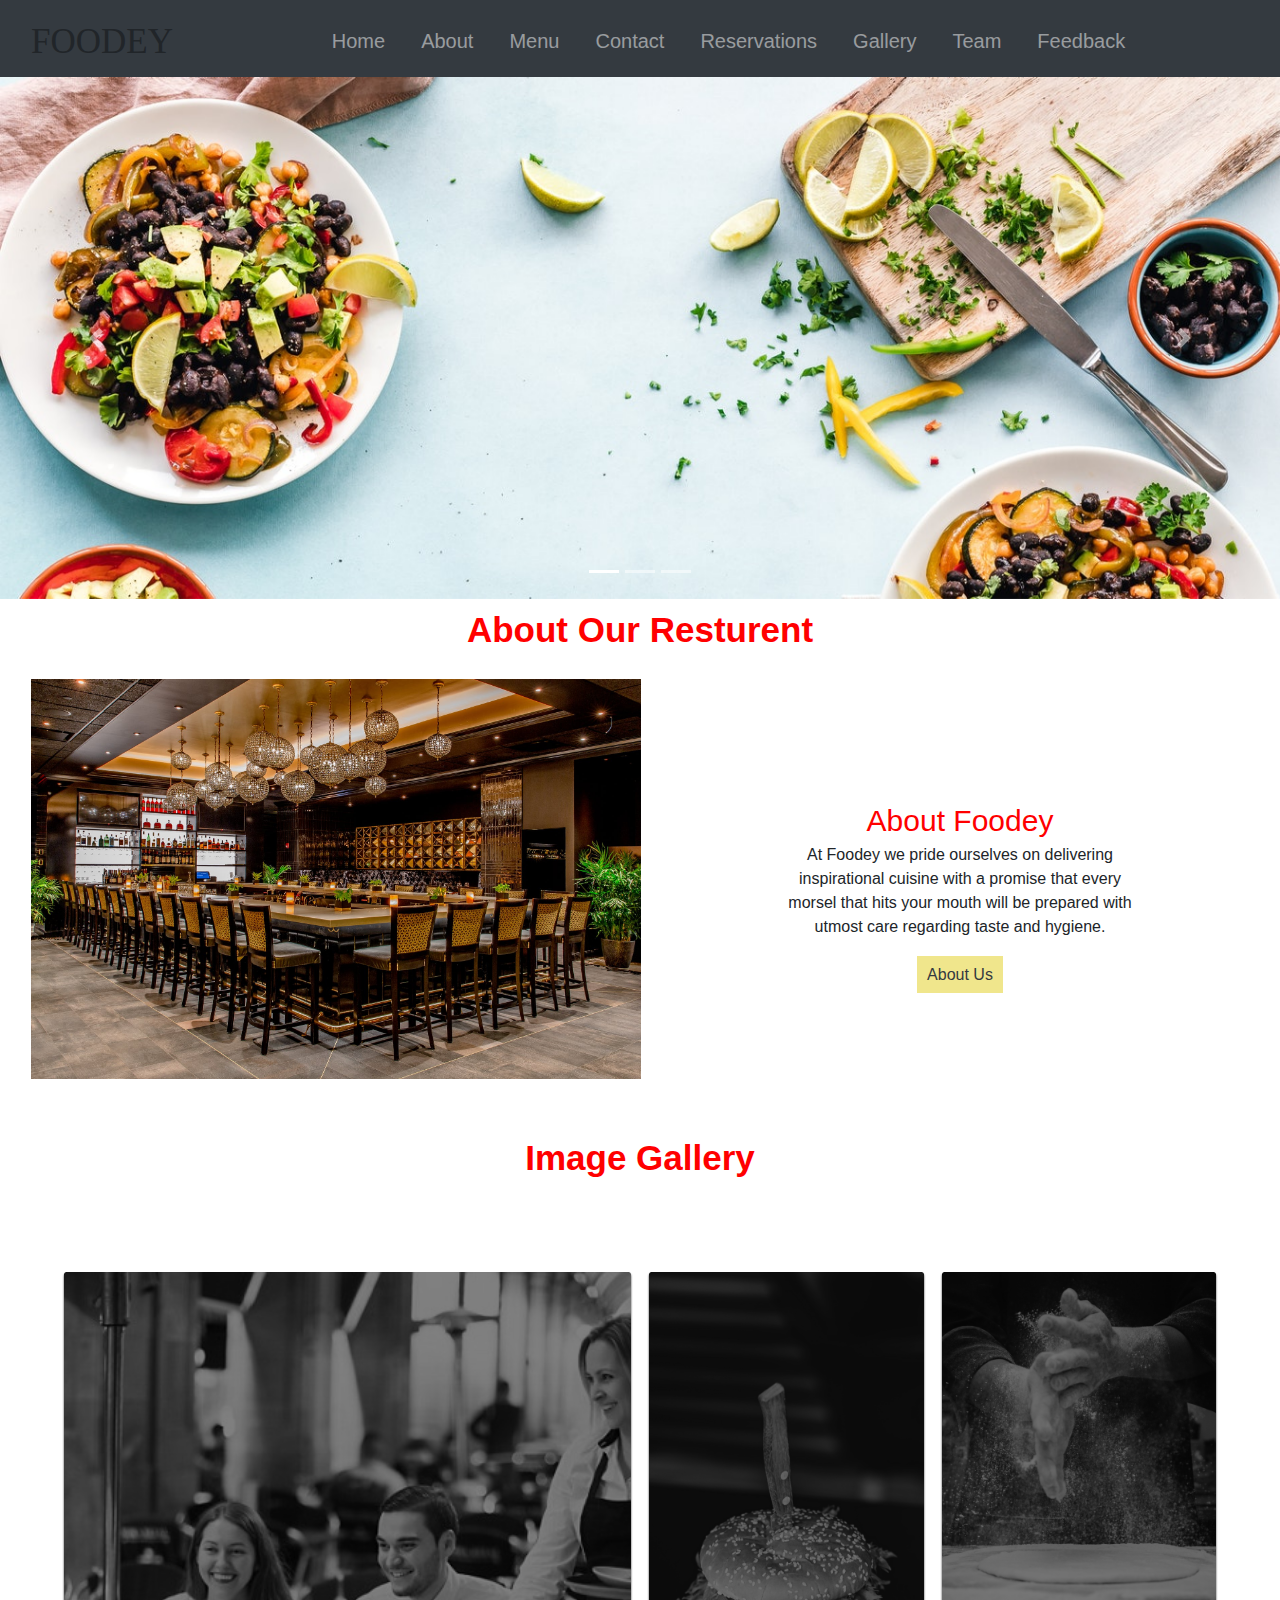
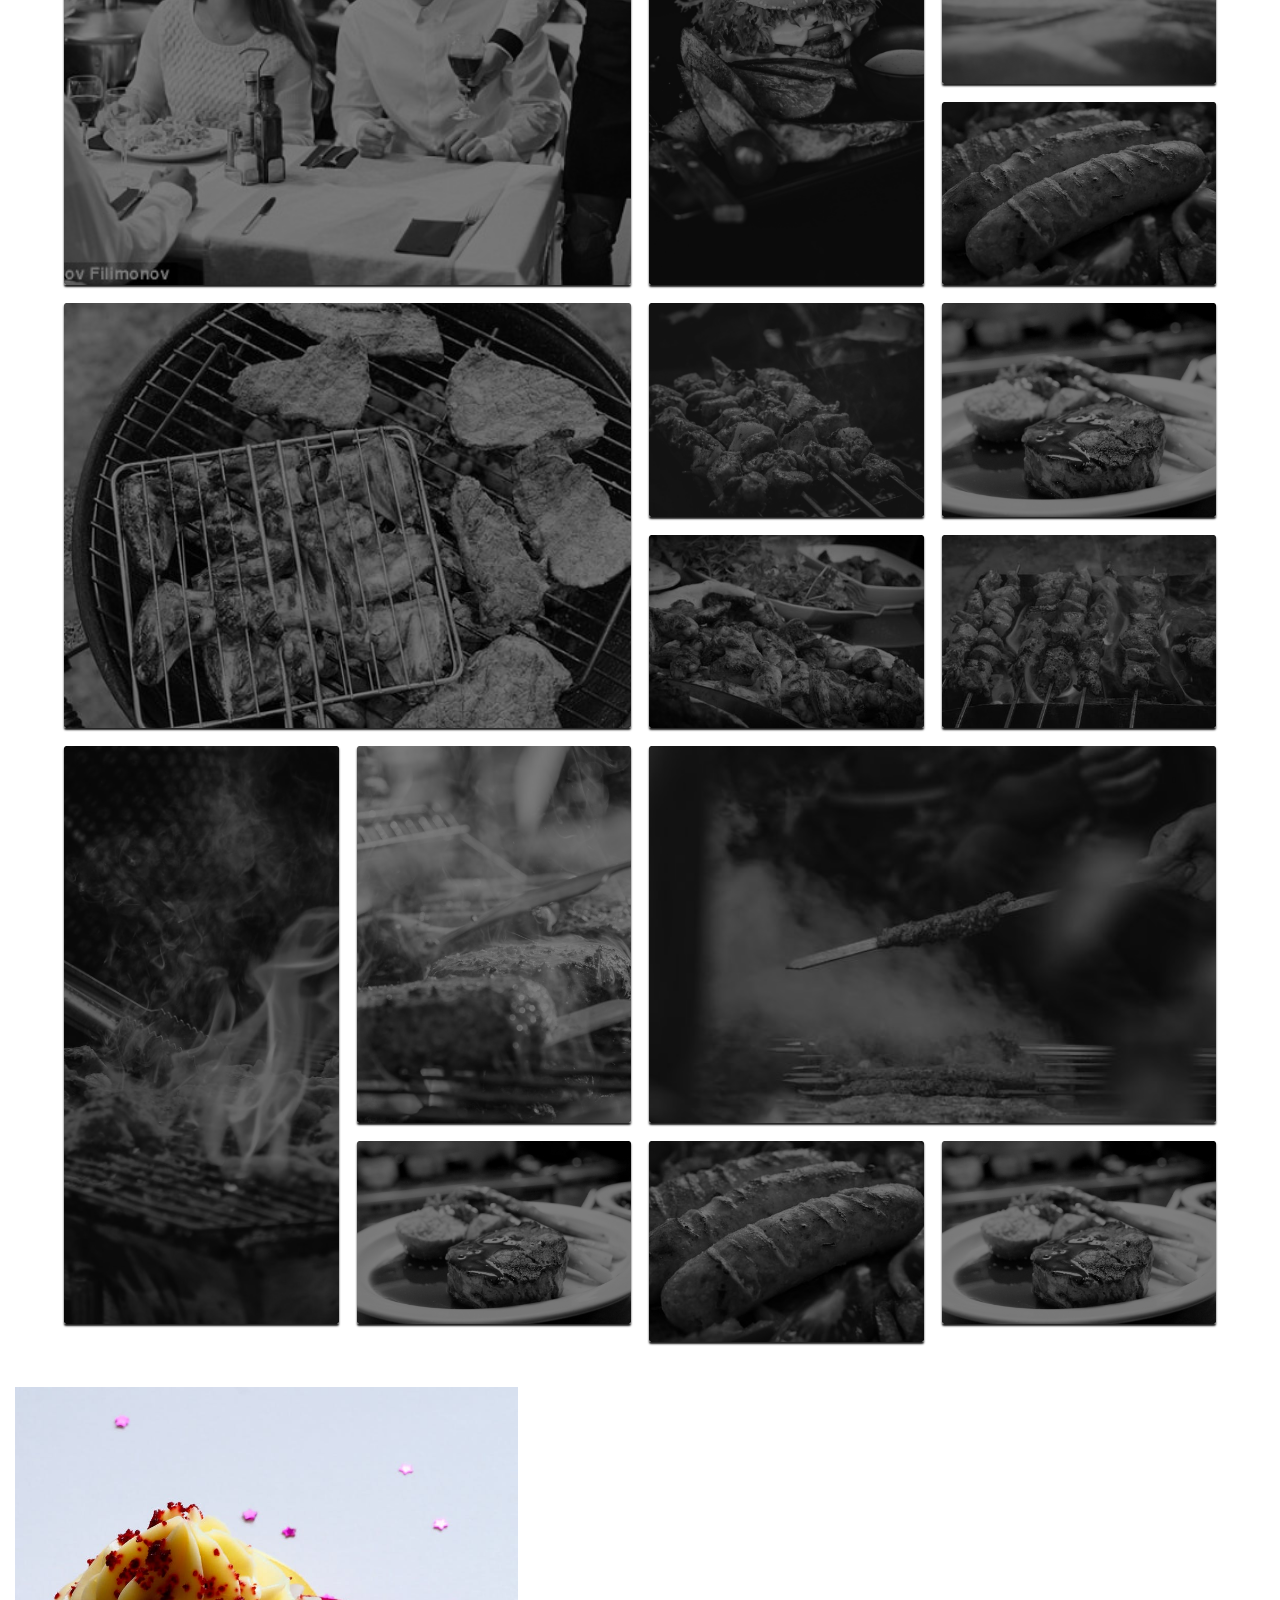
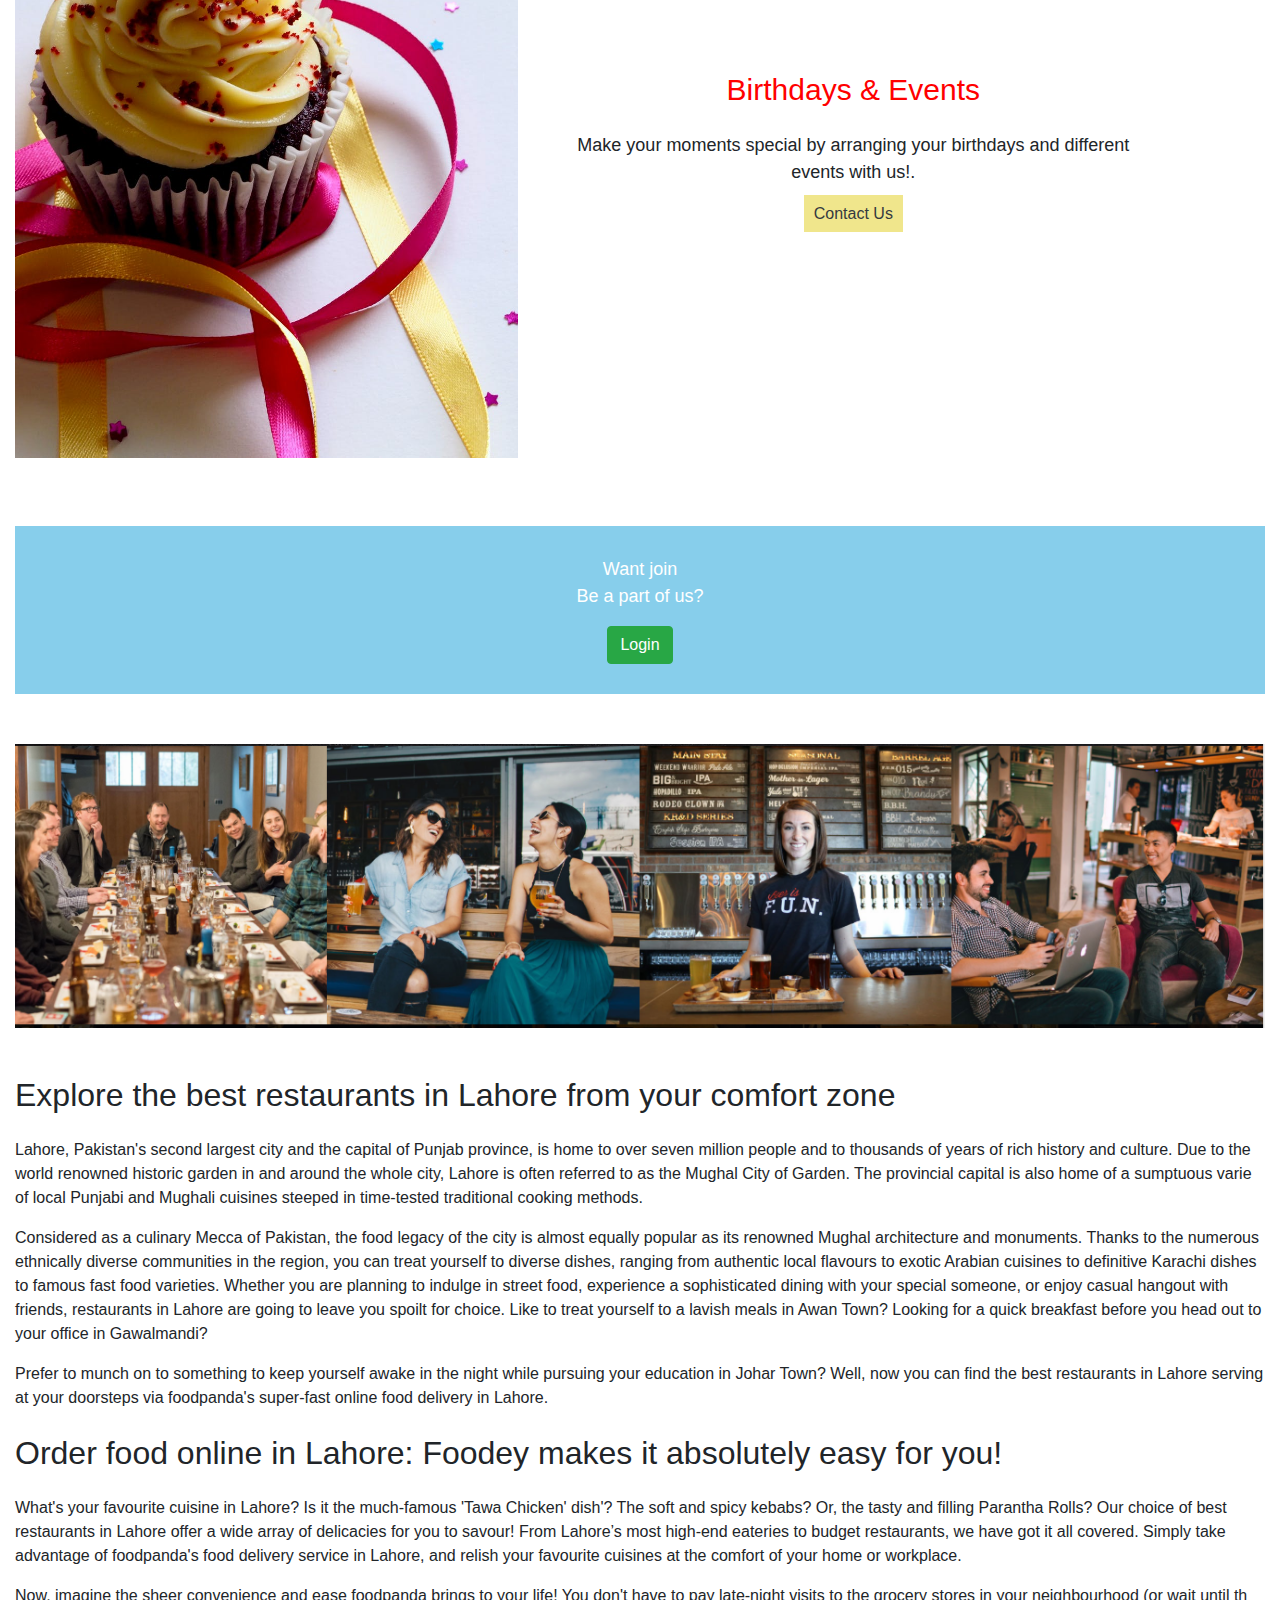
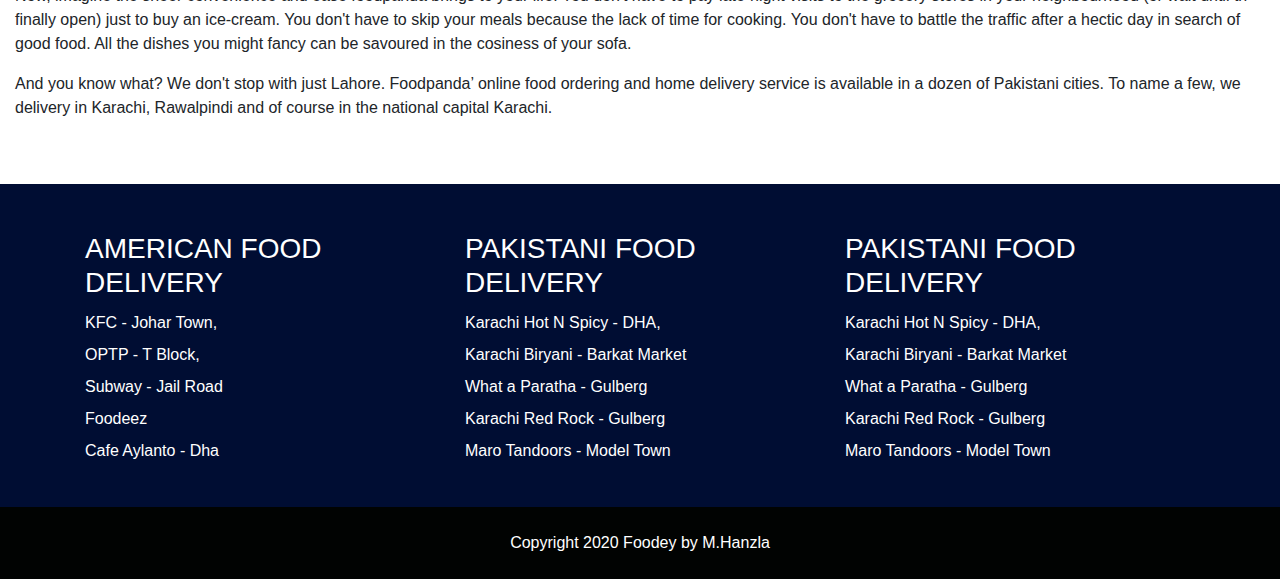
<file: index.html>
<!DOCTYPE html>
<html lang="en">
<head>
  <title>Home</title>
   <meta charset="utf-8">
  <meta name="viewport" content="width=device-width, initial-scale=1">
  <link rel="stylesheet" href="https://maxcdn.bootstrapcdn.com/bootstrap/4.4.1/css/bootstrap.min.css">
  <script src="https://ajax.googleapis.com/ajax/libs/jquery/3.5.1/jquery.min.js"></script>
  <script src="https://cdnjs.cloudflare.com/ajax/libs/popper.js/1.16.0/umd/popper.min.js"></script>
  <script src="https://maxcdn.bootstrapcdn.com/bootstrap/4.4.1/js/bootstrap.min.js"></script>

        <link rel="stylesheet" type="text/css" href="style1.css">


  <style>
.footer{
    background-color: #000d33
}
.footer-inner{
  background-color: #010302;
}
.carousel-inner img {
    width: 100%;
    height: 100%;
  }
  a{
    text-decoration: none;
  }
    * 
    {

      margin: 0;
      padding: 0;
      font-family: Helvetica Neue,Helvetica, Arial, sun-serif;
    }

     .swiper-container 
      {
      width: 300px;
      height: 300px;
      position: absolute;
      left: 50%;
      top: 50%;
      margin-left: -150px;
      margin-top: -150px;
    }
    .swiper-slide 
    {
      background-position: center;
      background-size: cover;
    }
  </style>
</head>
<body>

<nav class="navbar navbar-expand-lg bg-dark navbar-dark">
  <div>
    <span class="s" style="margin-left: 15PX; margin-top:  7PX;">F</span>
    <span class="s" style=" margin-top:  7PX;">O</span>
    <span class="s" style=" margin-top:  7PX;">O</span>
    <span class="s" style=" margin-top:  7PX;">D</span>
    <span class="s" style=" margin-top:  7PX;">E</span>
    <span class="s" style=" margin-top:  7PX;">Y </span>      
  </div>
  <button class="navbar-toggler" type="button" data-toggle="collapse" data-target="#collapsibleNavbar">
    <span class="navbar-toggler-icon"></span>
  </button>
  <div class="collapse navbar-collapse" id="collapsibleNavbar">
    <ul class="navbar-nav mx-auto">
      <li class="nav-item">
        <a class="nav-link" href="index.html">Home</a>
      </li>
      <li class="nav-item">
        <a class="nav-link" href="1about.html">About</a>
      </li>
      <li class="nav-item">
        <a class="nav-link" href="4menu.html">Menu</a>
      </li> 
       <li class="nav-item">
        <a class="nav-link" href="3contact.html">Contact</a>
      </li> 
       <li class="nav-item">
        <a class="nav-link" href="7reservation.html"> Reservations</a>
      </li> 
       <li class="nav-item">
        <a class="nav-link" href="5gallery.html">Gallery</a>
      </li> 
       <li class="nav-item">
        <a class="nav-link" href="6team.html">Team</a>
      </li>    
       <li class="nav-item">
        <a class="nav-link" href="Feedback.html">Feedback</a>
      </li>  
    </ul>
  </div>  
</nav>



<div id="demo" class="carousel slide" data-ride="carousel">

  <ul class="carousel-indicators">
    <li data-target="#demo" data-slide-to="0" class="active"></li>
    <li data-target="#demo" data-slide-to="1"></li>
    <li data-target="#demo" data-slide-to="2"></li>
  </ul>
  
  <div class="carousel-inner">
    <div class="carousel-item active">
      <img src="images/waveimg1.jpg" alt="Los Angeles" width="1100" height="500">
    </div>
    <div class="carousel-item">
      <img src="images/waveimg4.jpg" alt="Chicago" width="1100" height="500">
    </div>
    <div class="carousel-item">
      <img src="images/waveimg2.jpg" alt="New York" width="1100" height="500">
    </div>
  </div>
  
  <a class="carousel-control-prev" href="#demo" data-slide="prev">
    <span class="carousel-control-prev-icon"></span>
  </a>
  <a class="carousel-control-next" href="#demo" data-slide="next">
    <span class="carousel-control-next-icon"></span>
  </a>
</div>


  <div class="centertext"><h1>About Our Resturent</h1></div>  
  <div class="container-fluid">
    <div class="row">
      <div class="col-xl-6 col-lg-6 col-md-6 col-sm-12">
        <img src="images/rs1.jpeg" style="width: 100%" id="contact" class="img-fluid mb-5 ml-3">  
      </div>
      <div class="col-xl-6 col-lg-6 col-md-6 col-sm-12 text-center my-auto">
        <div class="about" >About Foodey</div>
          <div class="text-center mb-4">At Foodey we pride ourselves on delivering <br>inspirational cuisine with a promise that every<br> morsel that hits your mouth will be prepared with<br> utmost care regarding taste and hygiene.</div>
          <a href="1about.html" class="b1 text-dark">About Us</a>
      </div>
    </div>
  </div>
    
 
  <div class="centertext mb-5"><h1>Image Gallery</h1></div> 


    <div class="main">  
    <div class="gallery">
      <div class="img">
        <img src="images/33.jpg" />
      </div>
      <div class="img">
        <img src="images/burger1.jpg" />
      </div>
      <div class="img">
        <img src="images/cfef.jpg" />
      </div>
      <div class="img">
        <img src="images/BBQ1.jpeg" />
      </div>
      <div class="img">
        <img src="images/BBQ2.jpeg" />
      </div>
      <div class="img">
        <img src="images/BBQ4.jpeg" />
      </div>
      <div class="img">
        <img src="images/BBQ3.jpeg" />
      </div>
      <div class="img">
        <img src="images/BBQ5.jpeg" />
      </div>
      <div class="img">
        <img src="images/BBQ6.jpeg" />
      </div>
      <div class="img">
        <img src="images/BBQ7.jpeg" />
      </div>
      <div class="img">
        <img src="images/BBQ8.jpeg" />
      </div>
      <div class="img">
        <img src="images/BBQ9.jpeg" />
      </div>
      <div class="img">
        <img src="images/BBQ3.jpeg" />
      </div>
      <div class="img">
        <img src="images/BBQ2.jpeg" />
      </div>
      <div class="img">
        <img src="images/BBQ3.jpeg" />
      </div>
    </div>
  </div>

  <!--
<div class="container-fluid">
  <div class="row">
    <div class="col-xl-4 col-lg-4 col-md-6 col-sm-12">
      <div class="img-container">
        <img src="images/cfef.jpg" class="img-fluid pb-4" />
      </div>        
    </div>      
    <div class="col-xl-4 col-lg-4 col-md-6 col-sm-12">
      <div class="img-container">
        <img src="images/burger1.jpg" class="img-fluid pb-4"  />
      </div>        
    </div>
    <div class="col-xl-4 col-lg-4 col-md-6 col-sm-12">
      <div class="img-container">
        <img src="images/birthday.jpeg" class="img-fluid pb-4"  />
      </div>        
    </div>
    <div class="col-xl-4 col-lg-4 col-md-6 col-sm-12">
      <div class="img-container">
        <img src="images/BBQ1.jpeg" class="img-fluid pb-4"  />
      </div>        
    </div>
    <div class="col-xl-4 col-lg-4 col-md-6 col-sm-12">
      <div class="img-container">
        <img src="images/BBQ2.jpeg" class="img-fluid pb-4"  />
      </div>        
    </div>
    <div class="col-xl-4 col-lg-4 col-md-6 col-sm-12">
      <div class="img-container">
        <img src="images/BBQ3.jpeg" class="img-fluid pb-4"  />
      </div>        
    </div>
    <div class="col-xl-4 col-lg-4 col-md-6 col-sm-12">
      <div class="img-container">
        <img src="images/BBQ4.jpeg" class="img-fluid pb-4"  />
      </div>        
    </div>
    <div class="col-xl-4 col-lg-4 col-md-6 col-sm-12">
      <div class="img-container">
        <img src="images/BBQ5.jpeg" class="img-fluid pb-4"  />
      </div>        
    </div>
    <div class="col-xl-4 col-lg-4 col-md-6 col-sm-12">
      <div class="img-container">
        <img src="images/BBQ6.jpeg" class="img-fluid pb-4"  />
      </div>        
    </div>
    <div class="col-xl-4 col-lg-4 col-md-6 col-sm-12">
      <div class="img-container">
        <img src="images/BBQ7.jpeg" class="img-fluid pb-4"  />
      </div>        
    </div>
    <div class="col-xl-4 col-lg-4 col-md-6 col-sm-12">
      <div class="img-container">
        <img src="images/BBQ8.jpeg" class="img-fluid pb-4"  />
      </div>        
    </div>
    <div class="col-xl-4 col-lg-4 col-md-6 col-sm-12">
      <div class="img-container">
        <img src="images/BBQ9.jpeg" class="img-fluid pb-4"  />
      </div>        
    </div>      
  </div>
</div>
-->

<div class="container-fluid">
  <div class="row">
    <div class="col-xl-5 col-lg-6 col-md-6 col-sm-12">
      <img src="images/birthday.jpeg" class="img-fluid mb-5">        
    </div>
    <div class="col-xl-6 col-lg-6 col-md-6 col-sm-12 my-auto text-center">
      <div class="about">Birthdays & Events</div>
      <div class="t1 px-4 mb-3">Make your moments special by arranging your birthdays and different events with us!.</div>
          <a href="7reservation.html" class="b1 text-dark">Contact Us</a>
    </div>
  </div>
</div>
  
<div class="container-fluid">
  <div class="row" >
    <div class="col-12">
      <div style="background-color: skyblue; text-align: center; color: white; margin-top: 20px; font-size: 18px; padding-top: 30px; padding-bottom: 30px;margin-bottom: 50px;">
        <div>Want join</div>
        <p>Be a part of us?</p>
        <button type="button" class="btn btn-success" id="myBtn">Login</button>
      </div>
    </div>  
  </div>
    
  <div class="modal fade" id="myModal" role="dialog">
    <div class="modal-dialog">     
      <div class="modal-content">
        <div class="modal-body" style="padding:40px 50px;">
          <form role="form">
            <div class="form-group">
              <label for="usrname"><span class="glyphicon glyphicon-user "></span> Username</label>
              <input type="text" class="form-control" id="usrname"  required placeholder="Enter name">
            </div>
             <div class="form-group">
              <label for="psw"><span class="glyphicon glyphicon-eye-open"></span> Email</label>
              <input type="text" class="form-control" id="mail"  required placeholder="Enter email">
            </div>
            <div class="form-group">
              <label for="psw"><span class="glyphicon glyphicon-eye-open"></span> Password</label>
              <input type="password" class="form-control" id="psw"  required placeholder="Enter password">
            </div>
              <button type="submit" class="btn btn-success btn-block"> Login</button>
          </form>
        </div>
      </div>      
    </div>
  </div> 
</div>

<div class="container-fluid mb-5">
  <div class="row">
    <div class="col-12">
      <img src="images/sitting.PNG" class="img-cover" width="100%"> 
      <h2 class="mt-5 mb-4">Explore the best restaurants in Lahore from your comfort zone</h2>
      <p>Lahore, Pakistan's second largest city and the capital of Punjab province, is home to over seven million people and to thousands of years of rich history and culture. Due to the world renowned historic garden in and around the whole city, Lahore is often referred to as the Mughal City of Garden. The provincial capital is also home of a sumptuous varie of local Punjabi and Mughali cuisines steeped in time-tested traditional cooking methods.</p>
      <p>Considered as a culinary Mecca of Pakistan, the food legacy of the city is almost equally popular as its renowned Mughal architecture and monuments. Thanks to the numerous ethnically diverse communities in the region, you can treat yourself to diverse dishes, ranging from authentic local flavours to exotic Arabian cuisines to definitive Karachi dishes to famous fast food varieties. Whether you are planning to indulge in street food, experience a sophisticated dining with your special someone, or enjoy casual hangout with friends, restaurants in Lahore are going to leave you spoilt for choice. Like to treat yourself to a lavish meals in Awan Town? Looking for a quick breakfast before you head out to your office in Gawalmandi?</p>
      <p>Prefer to munch on to something to keep yourself awake in the night while pursuing your education in Johar Town? Well, now you can find the best restaurants in Lahore serving at your doorsteps via foodpanda's super-fast online food delivery in Lahore.</p>  
      <h2  class="mt-4 mb-4">Order food online in Lahore: Foodey makes it absolutely easy for you!</h2>
      <p>What's your favourite cuisine in Lahore? Is it the much-famous 'Tawa Chicken' dish'? The soft and spicy kebabs? Or, the tasty and filling Parantha Rolls? Our choice of best restaurants in Lahore offer a wide array of delicacies for you to savour! From Lahore’s most high-end eateries to budget restaurants, we have got it all covered. Simply take advantage of foodpanda's food delivery service in Lahore, and relish your favourite cuisines at the comfort of your home or workplace.</p>
      <p>Now, imagine the sheer convenience and ease foodpanda brings to your life! You don't have to pay late-night visits to the grocery stores in your neighbourhood (or wait until th finally open) just to buy an ice-cream. You don't have to skip your meals because  the lack of time for cooking. You don't have to battle the traffic after a hectic day in search of good food. All the dishes you might fancy can be savoured in the cosiness of your sofa.</p>
      <p>And you know what? We don't stop with just Lahore. Foodpanda’ online food ordering and home delivery service is available in a dozen of Pakistani cities. To name a few, we delivery in Karachi, Rawalpindi and of course in the national capital Karachi.
      </p>
    </div>    
  </div>
</div>

<div class="footer pt-5">
  <div class="container">
    <div class="row text-white pb-4">
      <div class="col-xl-4 col-lg-4 col-md-4 col-sm-12">
        <ul>
          <li><h3>AMERICAN FOOD DELIVERY </h3></li>
          <li>KFC - Johar Town,</li>
          <li>OPTP - T Block,</li>
          <li>Subway - Jail Road</li>
          <li>Foodeez</li>
          <li>Cafe Aylanto - Dha</li>
        </ul>
      </div>
      <div class="col-xl-4 col-lg-4 col-md-4 col-sm-12">
        <ul>
          <li><h3>PAKISTANI FOOD DELIVERY </h3></li>
          <li>Karachi Hot N Spicy - DHA,</li>
          <li>Karachi Biryani - Barkat Market</li>
          <li>What a Paratha - Gulberg</li>
          <li>Karachi Red Rock - Gulberg</li>
          <li>Maro Tandoors - Model Town</li>
        </ul>
      </div>
      <div class="col-xl-4 col-lg-4 col-md-4 col-sm-12">
        <ul>
          <li><h3>PAKISTANI FOOD DELIVERY </h3></li>
          <li>Karachi Hot N Spicy - DHA,</li>
          <li>Karachi Biryani - Barkat Market</li>
          <li>What a Paratha - Gulberg</li>
          <li>Karachi Red Rock - Gulberg</li>
          <li>Maro Tandoors - Model Town</li>
        </ul>
      </div>
    </div> 
  </div>
  <div class="container-fluid">
    <div class="row footer-inner pt-4 pb-2">
      <div class="col-12">
        <div class="text-white text-center">
          <p>Copyright 2020 Foodey by M.Hanzla</p>
        </div> 
      </div>
    </div>
  </div>
</div>

<script>
$(document).ready(function(){
  $("#myBtn").click(function(){
    $("#myModal").modal();
  });
});
</script>

</body>
</html>
</file>
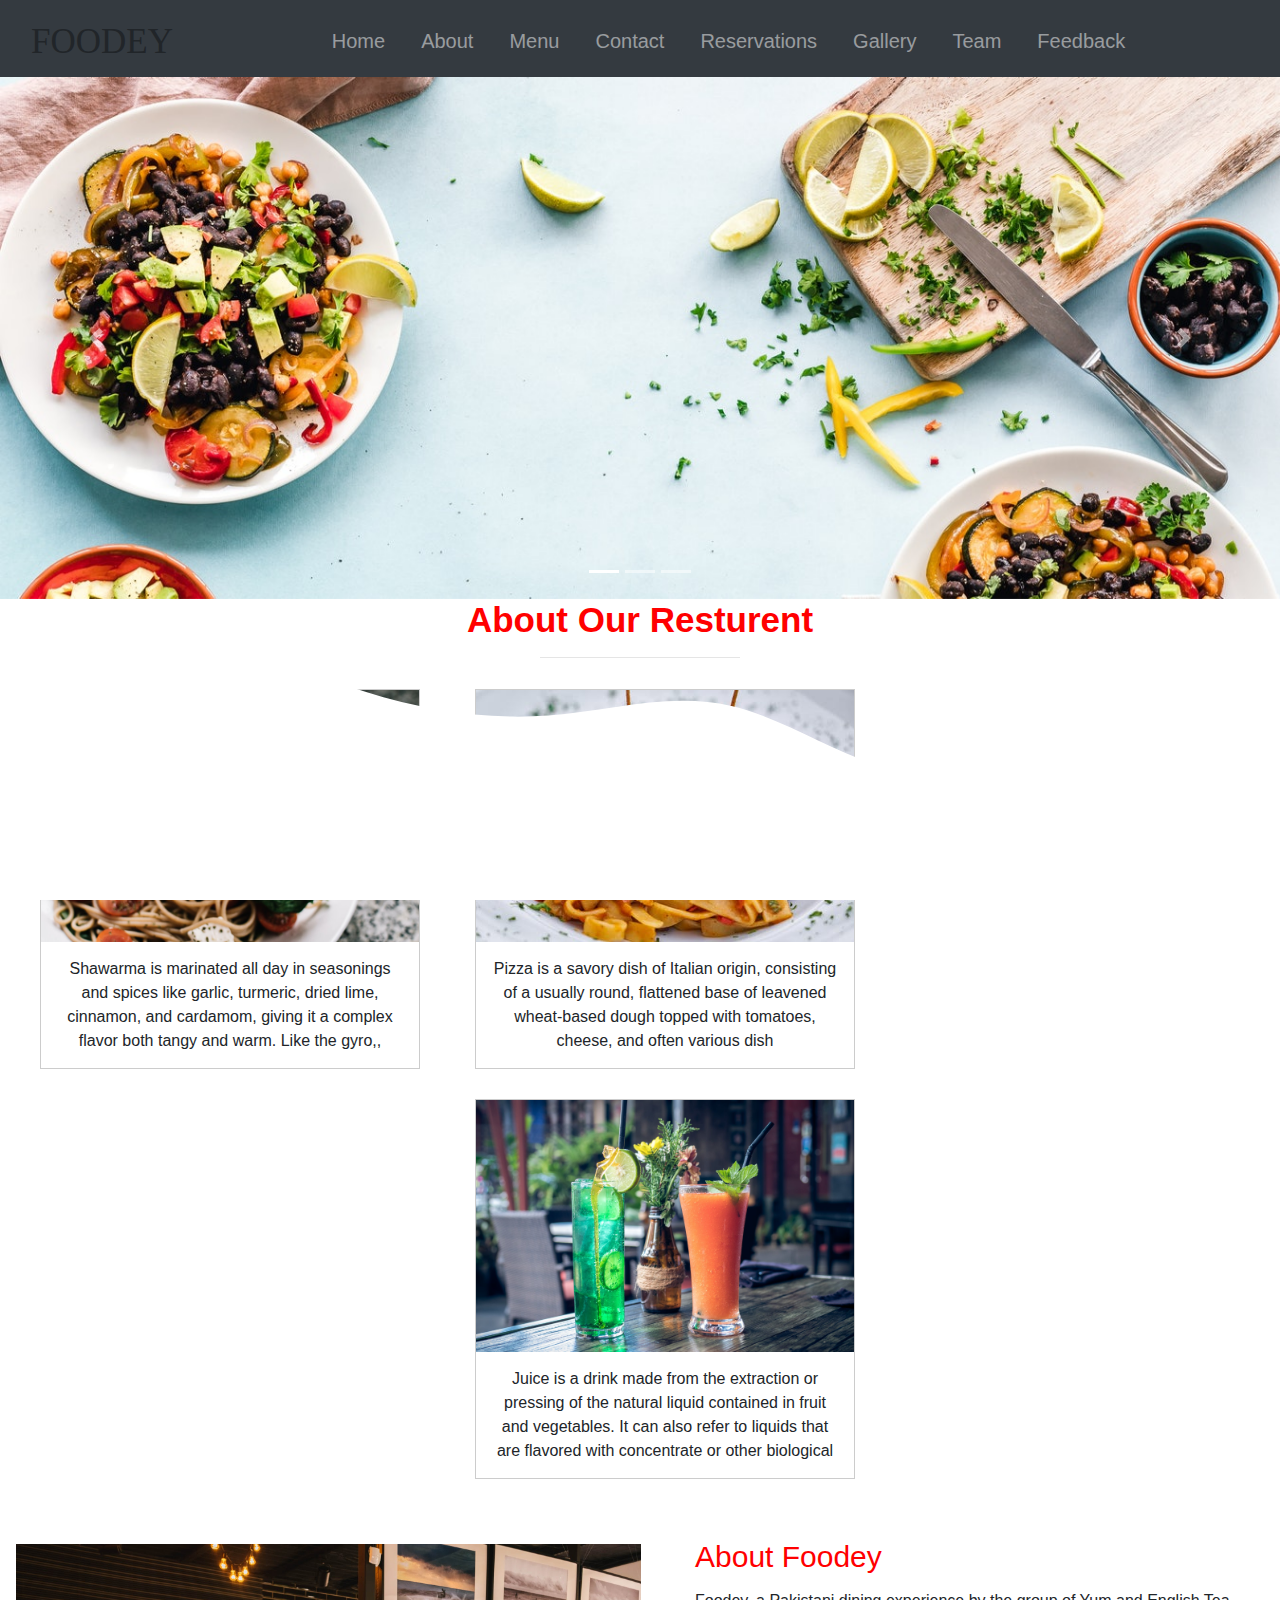
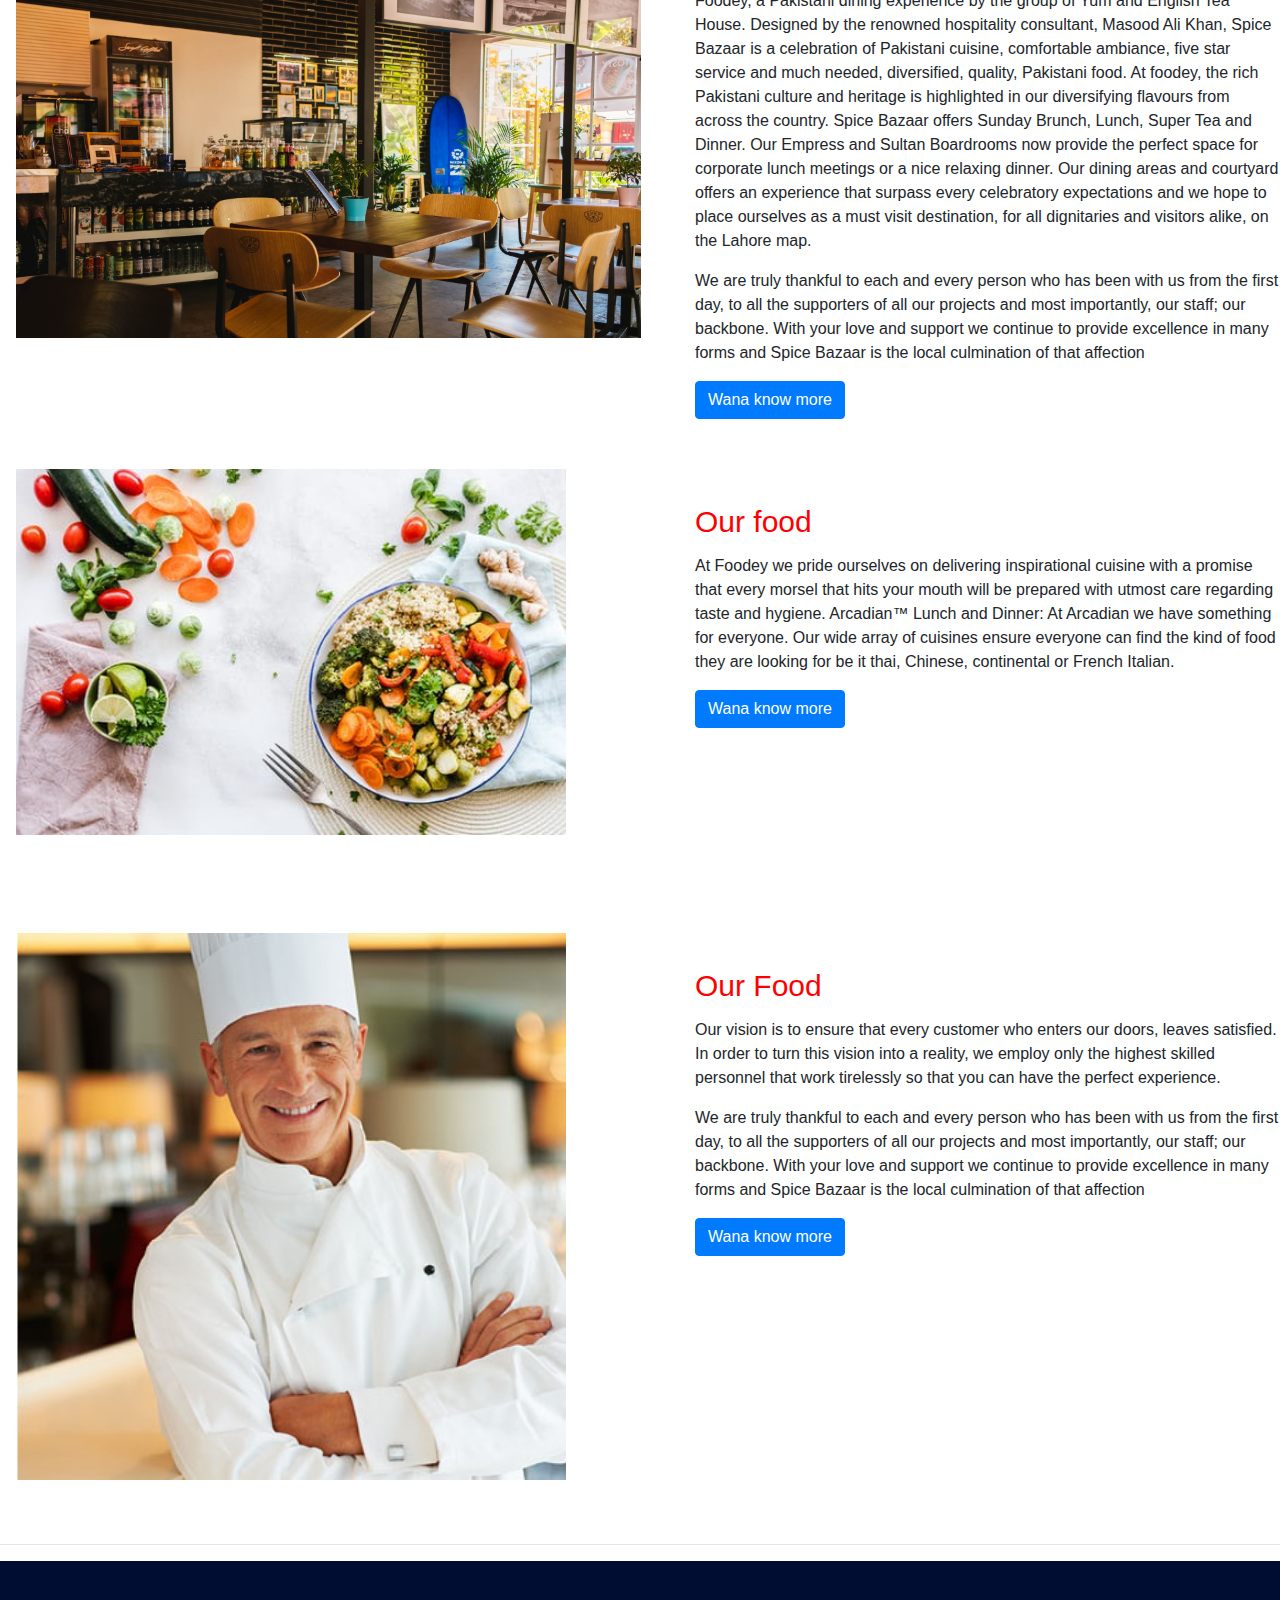
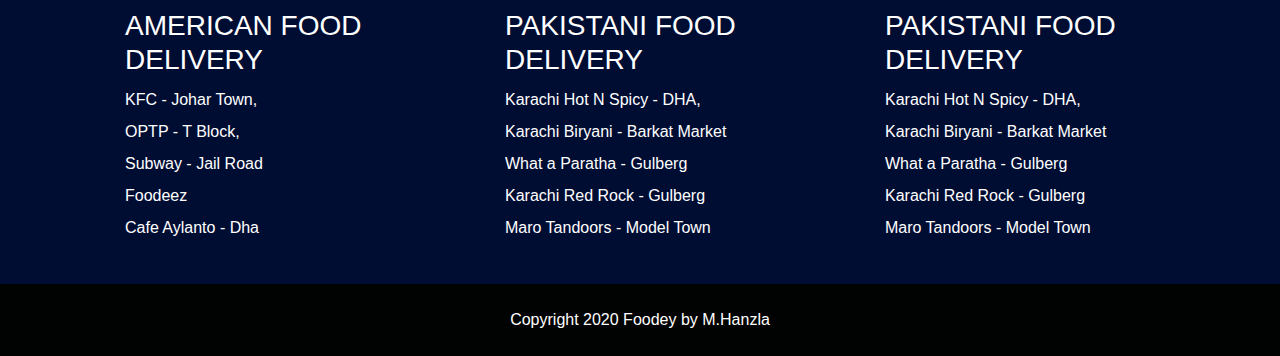
<file: 1about.html>
<!DOCTYPE html>
<html lang="en">
<head>
  <title>About</title>
 <meta charset="utf-8">
  <meta name="viewport" content="width=device-width, initial-scale=1">
  <link rel="stylesheet" href="https://maxcdn.bootstrapcdn.com/bootstrap/4.4.1/css/bootstrap.min.css">
  <script src="https://ajax.googleapis.com/ajax/libs/jquery/3.5.1/jquery.min.js"></script>
  <script src="https://cdnjs.cloudflare.com/ajax/libs/popper.js/1.16.0/umd/popper.min.js"></script>
  <script src="https://maxcdn.bootstrapcdn.com/bootstrap/4.4.1/js/bootstrap.min.js"></script>

        <link rel="stylesheet" type="text/css" href="style1.css">


  <style>
    div.gallery {
  margin: 15px;
  border: 1px solid #ccc;
  float: left;
  margin-left: 40px;
  width: 380px;
}

div.gallery:hover {
  border: 1px solid #777;
}

div.gallery img {
  width: 100%;
  height: auto;
}

div.desc {
  padding: 15px;
  text-align: center;
}

.carousel-inner img {
    width: 100%;
    height: 100%;
  }
  .footer{
    background-color: #000d33
}
.footer-inner{
  background-color: #010302;
}



  </style>
</head>
<body>

<nav class="navbar navbar-expand-lg bg-dark navbar-dark">
  <div>
    <span class="s" style="margin-left: 15PX; margin-top:  7PX;">F</span>
    <span class="s" style=" margin-top:  7PX;">O</span>
    <span class="s" style=" margin-top:  7PX;">O</span>
    <span class="s" style=" margin-top:  7PX;">D</span>
    <span class="s" style=" margin-top:  7PX;">E</span>
    <span class="s" style=" margin-top:  7PX;">Y </span>      
  </div>
  <button class="navbar-toggler" type="button" data-toggle="collapse" data-target="#collapsibleNavbar">
    <span class="navbar-toggler-icon"></span>
  </button>
  <div class="collapse navbar-collapse" id="collapsibleNavbar">
    <ul class="navbar-nav mx-auto">
      <li class="nav-item">
        <a class="nav-link" href="index.html">Home</a>
      </li>
      <li class="nav-item">
        <a class="nav-link" href="1about.html">About</a>
      </li>
      <li class="nav-item">
        <a class="nav-link" href="4menu.html">Menu</a>
      </li> 
       <li class="nav-item">
        <a class="nav-link" href="3contact.html">Contact</a>
      </li> 
       <li class="nav-item">
        <a class="nav-link" href="7reservation.html"> Reservations</a>
      </li> 
       <li class="nav-item">
        <a class="nav-link" href="5gallery.html">Gallery</a>
      </li> 
       <li class="nav-item">
        <a class="nav-link" href="6team.html">Team</a>
      </li>    
       <li class="nav-item">
        <a class="nav-link" href="Feedback.html">Feedback</a>
      </li>  
    </ul>
  </div>  
</nav>



<div id="demo" class="carousel slide" data-ride="carousel">

  <ul class="carousel-indicators">
    <li data-target="#demo" data-slide-to="0" class="active"></li>
    <li data-target="#demo" data-slide-to="1"></li>
    <li data-target="#demo" data-slide-to="2"></li>
  </ul>
  
  <div class="carousel-inner">
    <div class="carousel-item active">
      <img src="images/waveimg1.jpg" alt="Los Angeles" width="1100" height="500">
    </div>
    <div class="carousel-item">
      <img src="images/waveimg4.jpg" alt="Chicago" width="1100" height="500">
    </div>
    <div class="carousel-item">
      <img src="images/waveimg2.jpg" alt="New York" width="1100" height="500">
    </div>
  </div>
  
  <a class="carousel-control-prev" href="#demo" data-slide="prev">
    <span class="carousel-control-prev-icon"></span>
  </a>
  <a class="carousel-control-next" href="#demo" data-slide="next">
    <span class="carousel-control-next-icon"></span>
  </a>
</div>

  <svg class="wave" sxmlns="http://www.w3.org/2000/svg" viewBox="0 0 1440 320">
  <path fill="#fff" fill-opacity="1" d="M0,64L34.3,53.3C68.6,43,137,21,206,26.7C274.3,32,343,64,411,85.3C480,107,549,117,617,112C685.7,107,754,85,823,101.3C891.4,117,960,171,1029,176C1097.1,181,1166,139,1234,128C1302.9,117,1371,139,1406,149.3L1440,160L1440,320L1405.7,320C1371.4,320,1303,320,1234,320C1165.7,320,1097,320,1029,320C960,320,891,320,823,320C754.3,320,686,320,617,320C548.6,320,480,320,411,320C342.9,320,274,320,206,320C137.1,320,69,320,34,320L0,320Z"></path>
</svg>

       <div class="centertext "><h1 style="margin-top:0px;">About Our Resturent</h1></div>  
       <hr class="ha">
       <div style="max-width: 1330px;">

<div class="container-fluid">
  <div class="row">
  <div class="col-sm-18">

     <div class="gallery">
        <img src="images/pasta.jpeg" alt="Cinque Terre" width="600" height="400">
         <div class="desc">Shawarma is marinated all day in seasonings and spices like garlic, turmeric, dried lime, cinnamon, and cardamom, giving it a complex flavor both tangy and warm. Like the gyro,,</div>
     </div>

    <div class="gallery">
       <img src="images/pasta2.jpeg" alt="Forest" width="600" height="400">  </a>
        <div class="desc">Pizza is a savory dish of Italian origin, consisting of a usually round, flattened base of leavened wheat-based dough topped with tomatoes, cheese, and often various dish</div>
    </div>
       <div class="gallery">
          <img src="images/jiuce.jpeg" alt="Mountains" width="600" height="400">
           <div class="desc">Juice is a drink made from the extraction or pressing of the natural liquid contained in fruit and vegetables. It can also refer to liquids that are flavored with concentrate or other biological  </div>
       </div>
  </div>
</div>
</div>
</div>
  


  <section style="max-width: 1300px;">
  <div class="countainer-fluid">
    <div class="row" >
      <div class="col-lg-6 col-md-6 col-12">
        <img src="images/abtres.jpeg"   style="margin-left: 40px; width: 100%; height: auto; margin-top: 50px;" class="img-fluid mb-5 ml-3">
        
      </div>
      <div class="col-lg-6 col-md-6 col-12">
       <div class="about" style="margin-top: 40px; margin-left: 40px;"  >About Foodey</div>
          <p style="margin-left: 40px; margin-top: 10px;">Foodey, a Pakistani dining experience by the group of Yum and English Tea House. Designed by the renowned hospitality consultant, Masood Ali Khan, Spice Bazaar is a celebration of Pakistani cuisine, comfortable ambiance, five star service and much needed, diversified, quality, Pakistani food.
          At foodey, the rich Pakistani culture and heritage is highlighted in our diversifying flavours from across the country. Spice Bazaar offers Sunday Brunch, Lunch, Super Tea and Dinner.
          Our Empress and Sultan Boardrooms now provide the perfect space for corporate lunch meetings or a nice relaxing dinner. Our dining areas and courtyard offers an experience that surpass every celebratory expectations and we hope to place ourselves as a must visit destination, for all dignitaries and visitors alike, on the Lahore map.</p>
           <p style="margin-left: 40px; margin-top: 10px;">We are truly thankful to each and every person who has been with us from the first day, to all the supporters of all our projects and most importantly, our staff; our backbone. With your love and support we continue to provide excellence in many forms and Spice Bazaar is the local culmination of that affection </p>
        <button type="button"  style="margin-left: 40px;" class="btn btn-primary">Wana know more</button>
        
      </div>
      
    </div>
    
  </div>

</section>




  <section style="max-width: 1300px;">
  <div class="countainer-fluid">
    <div class="row" >
      <div class="col-lg-6 col-md-6 col-12">
        <img src="images/foodimg.jpeg"  width="550" height="400" style="margin-left: 40px; margin-top: 50px;" class="img-fluid mb-5 ml-3">
        
      </div>
      <div class="col-lg-6 col-md-6 col-12">
       <div class="about" style="margin-top: 80px; margin-left: 40px;" >Our food</div>
          <p style="margin-left: 40px; margin-top: 10px;">At Foodey we pride ourselves on delivering inspirational cuisine with a promise that every morsel that hits your mouth will be prepared with utmost care regarding taste and hygiene. Arcadian™ Lunch and Dinner: At Arcadian we have something for everyone. Our wide array of cuisines ensure everyone can find the kind of food they are looking for be it thai, Chinese, continental or French Italian.</p>
        <button type="button"  style="margin-left: 40px;" class="btn btn-primary">Wana know more</button>
        
      </div>
      
    </div>
    
  </div>

</section>


  <section style="max-width: 1300px;">
  <div class="countainer-fluid">
    <div class="row" >
      <div class="col-lg-6 col-md-6 col-12">
        <img src="images/chef-3.jpg"  width="550" height="400" style="margin-left: 40px; margin-top: 50px;" class="img-fluid mb-5 ml-3">
        
      </div>
      <div class="col-lg-6 col-md-6 col-12">
       <div class="about" style="margin-top: 80px; margin-left: 40px;" >Our Food</div>
          <p style="margin-left: 40px; margin-top: 10px;">Our vision is to ensure that every customer who enters our doors, leaves satisfied. In order to turn this vision into a reality, we employ only the highest skilled personnel that work tirelessly so that you can have the perfect experience.</p>
          <p style="margin-left: 40px; margin-top: 10px;">We are truly thankful to each and every person who has been with us from the first day, to all the supporters of all our projects and most importantly, our staff; our backbone. With your love and support we continue to provide excellence in many forms and Spice Bazaar is the local culmination of that affection </p>
        <button type="button"  style="margin-left: 40px;" class="btn btn-primary">Wana know more</button>
        
      </div>
      
    </div>
    
  </div>

</section>


<hr>


<div class="footer pt-5">
  <div class="container">
    <div class="row text-white pb-4">
      <div class="col-xl-4 col-lg-4 col-md-4 col-sm-12">
        <ul>
          <li><h3>AMERICAN FOOD DELIVERY </h3></li>
          <li>KFC - Johar Town,</li>
          <li>OPTP - T Block,</li>
          <li>Subway - Jail Road</li>
          <li>Foodeez</li>
          <li>Cafe Aylanto - Dha</li>
        </ul>
      </div>
      <div class="col-xl-4 col-lg-4 col-md-4 col-sm-12">
        <ul>
          <li><h3>PAKISTANI FOOD DELIVERY </h3></li>
          <li>Karachi Hot N Spicy - DHA,</li>
          <li>Karachi Biryani - Barkat Market</li>
          <li>What a Paratha - Gulberg</li>
          <li>Karachi Red Rock - Gulberg</li>
          <li>Maro Tandoors - Model Town</li>
        </ul>
      </div>
      <div class="col-xl-4 col-lg-4 col-md-4 col-sm-12">
        <ul>
          <li><h3>PAKISTANI FOOD DELIVERY </h3></li>
          <li>Karachi Hot N Spicy - DHA,</li>
          <li>Karachi Biryani - Barkat Market</li>
          <li>What a Paratha - Gulberg</li>
          <li>Karachi Red Rock - Gulberg</li>
          <li>Maro Tandoors - Model Town</li>
        </ul>
      </div>
    </div> 
  </div>
  <div class="container-fluid">
    <div class="row footer-inner pt-4 pb-2">
      <div class="col-12">
        <div class="text-white text-center">
          <p>Copyright 2020 Foodey by M.Hanzla</p>
        </div> 
      </div>
    </div>
  </div>
</div>

       

</body>
</html>
</file>
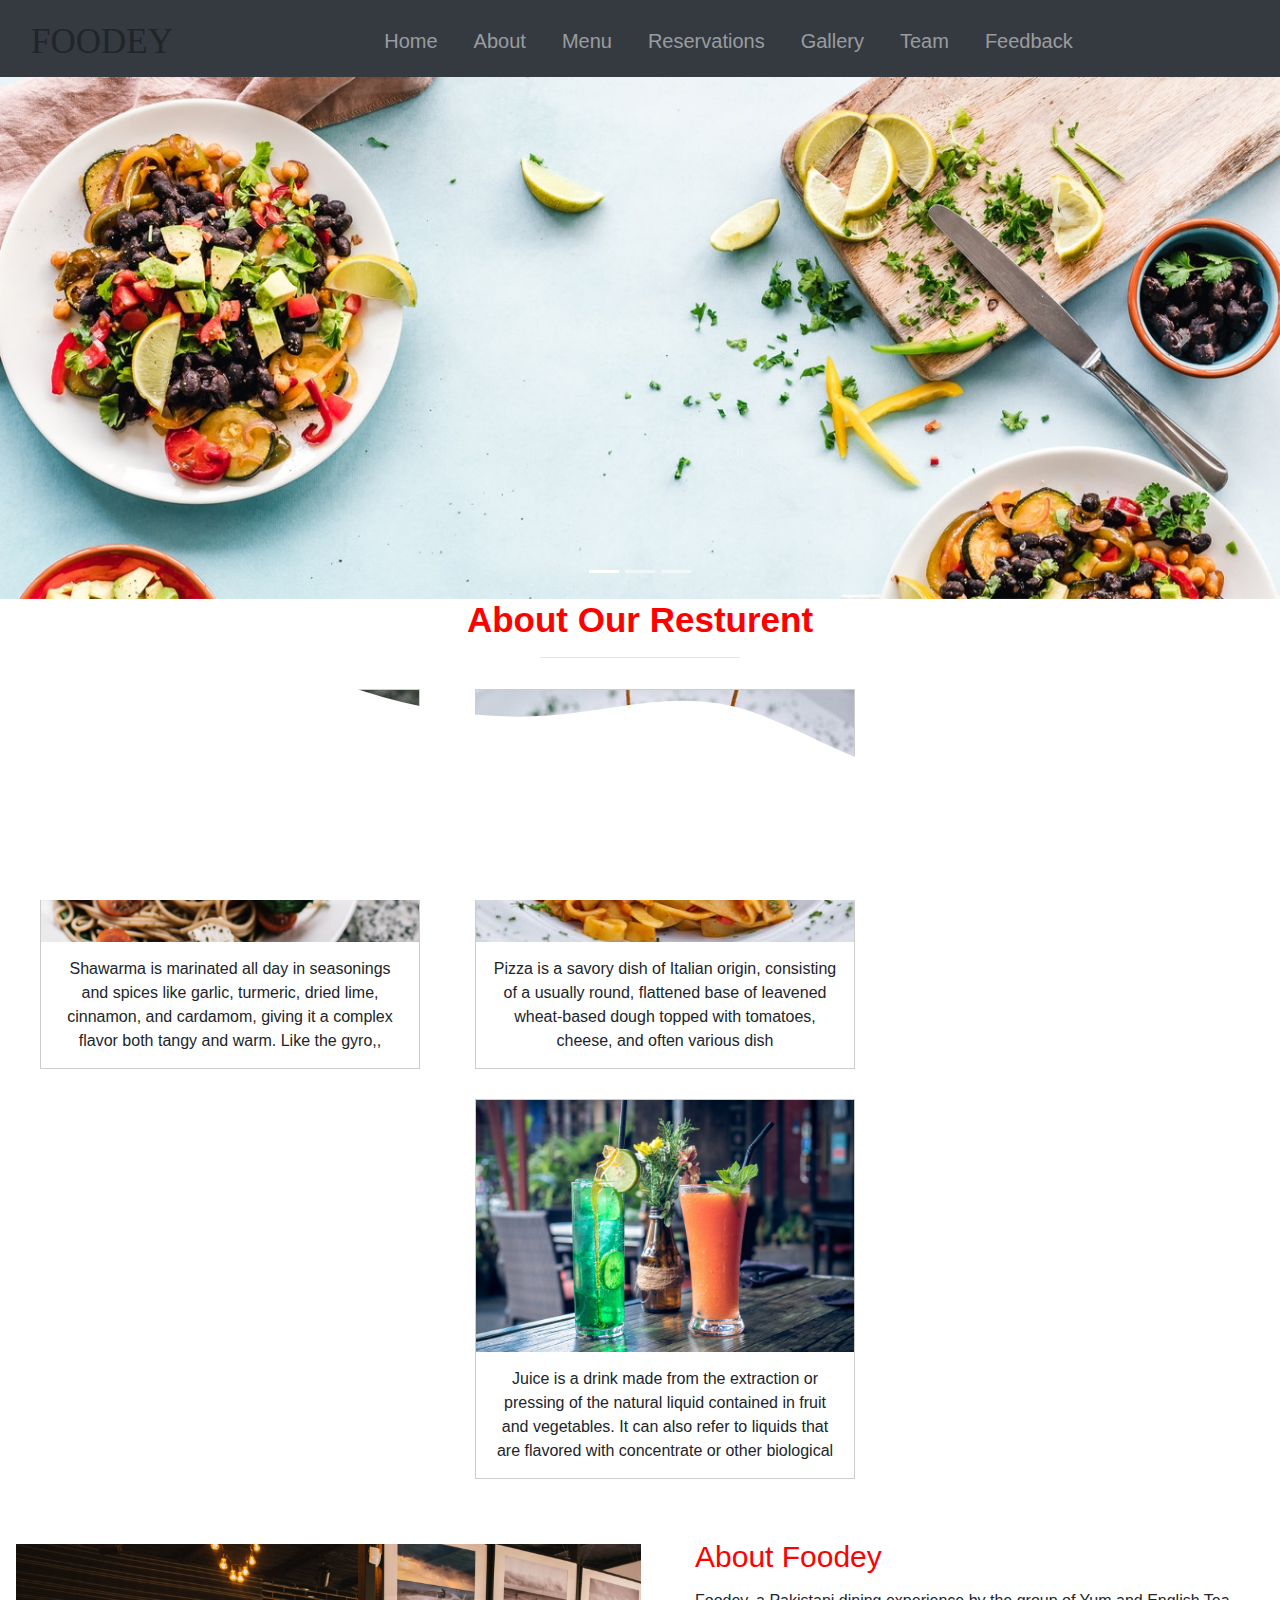
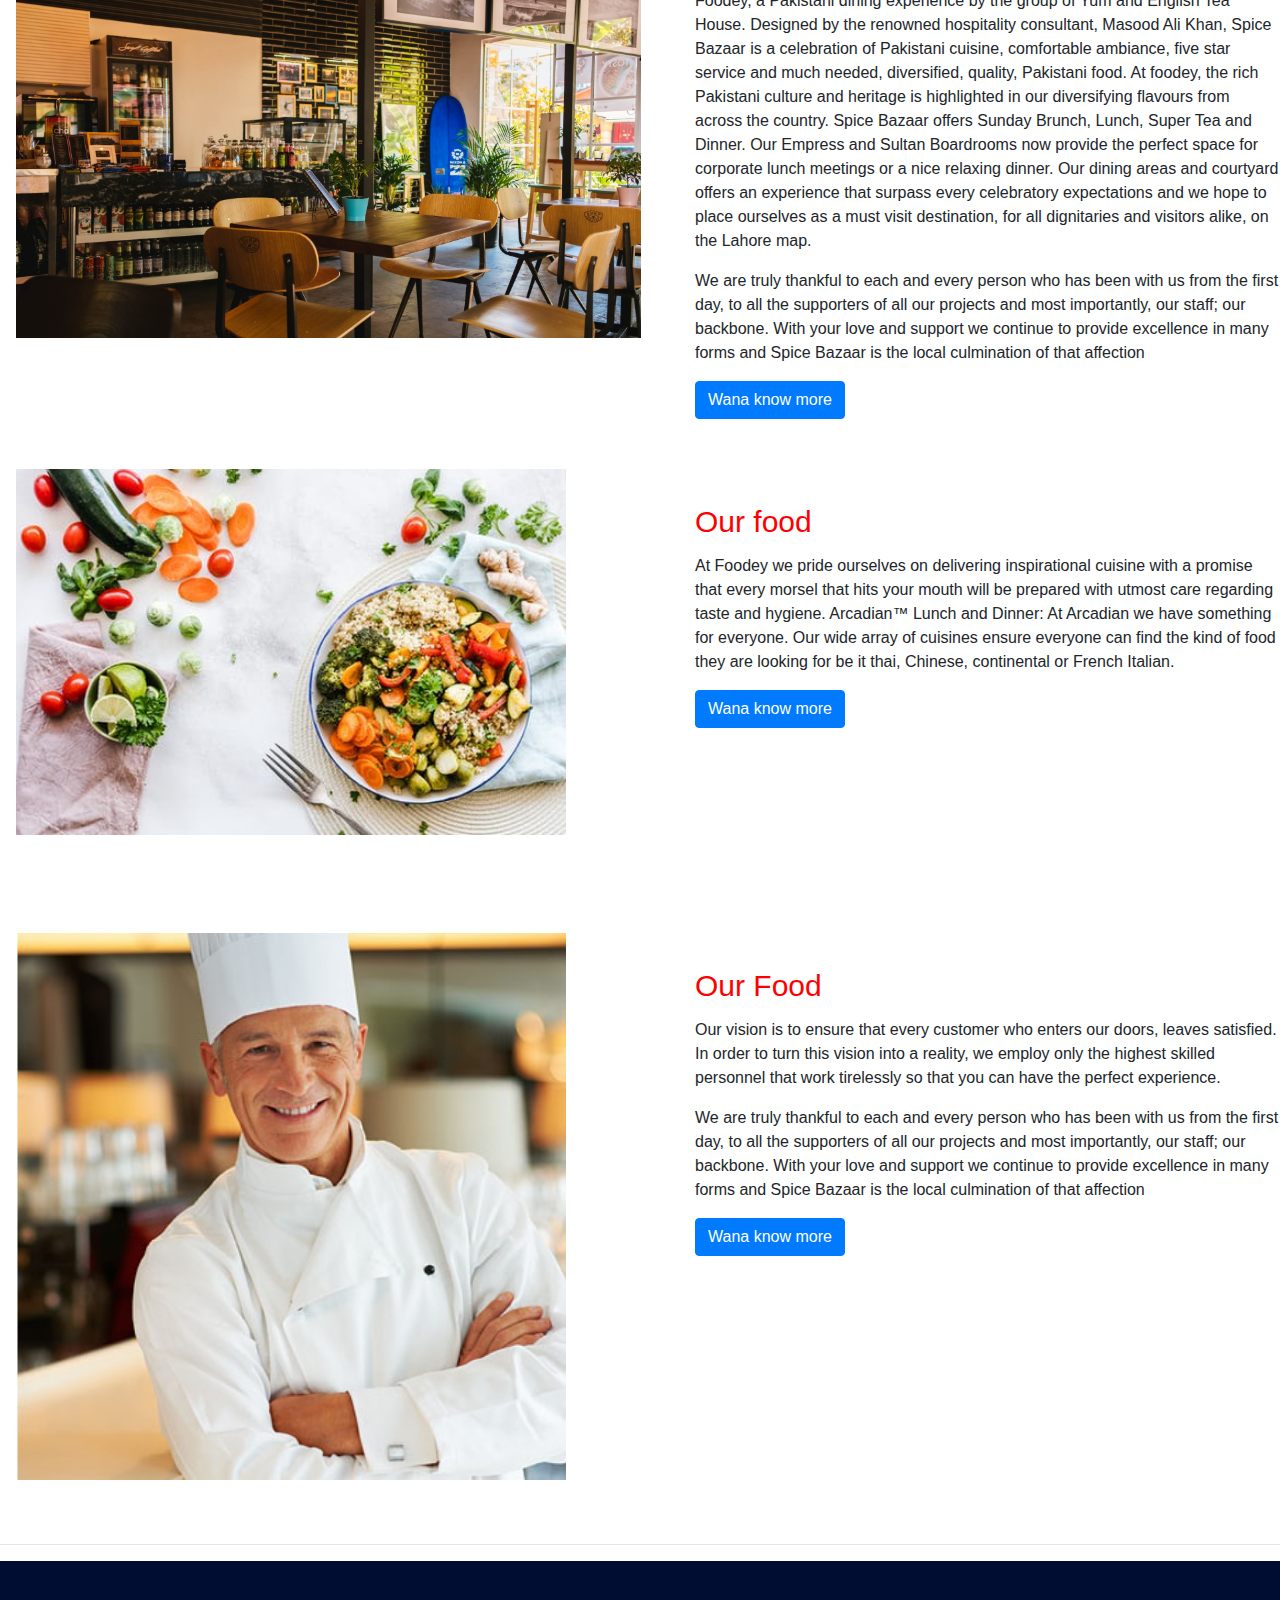
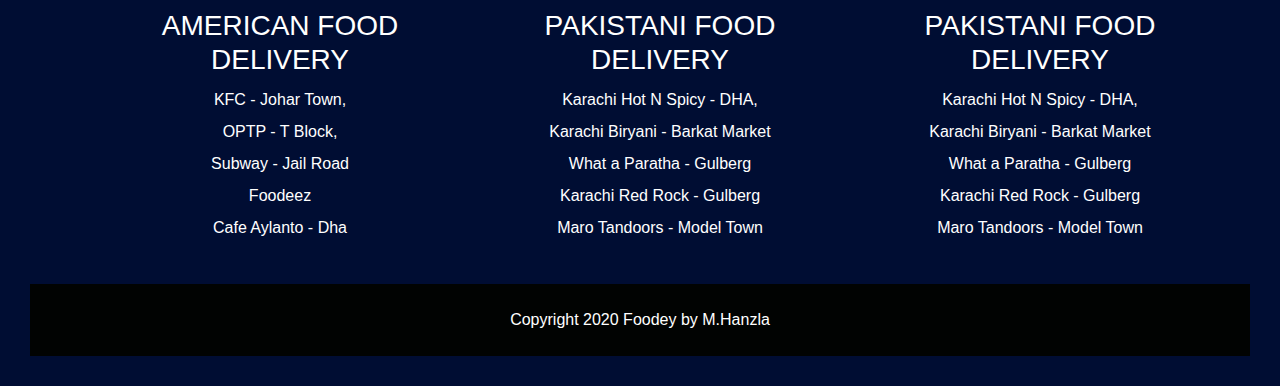
<file: 2about.html>
<!DOCTYPE html>
<html lang="en">
<head>
  <title>About</title>
 <meta charset="utf-8">
  <meta name="viewport" content="width=device-width, initial-scale=1">
  <link rel="stylesheet" href="https://maxcdn.bootstrapcdn.com/bootstrap/4.4.1/css/bootstrap.min.css">
  <script src="https://ajax.googleapis.com/ajax/libs/jquery/3.5.1/jquery.min.js"></script>
  <script src="https://cdnjs.cloudflare.com/ajax/libs/popper.js/1.16.0/umd/popper.min.js"></script>
  <script src="https://maxcdn.bootstrapcdn.com/bootstrap/4.4.1/js/bootstrap.min.js"></script>

        <link rel="stylesheet" type="text/css" href="style1.css">


  <style>
    div.gallery {
  margin: 15px;
  border: 1px solid #ccc;
  float: left;
  margin-left: 40px;
  width: 380px;
}

div.gallery:hover {
  border: 1px solid #777;
}

div.gallery img {
  width: 100%;
  height: auto;
}

div.desc {
  padding: 15px;
  text-align: center;
}
.footer {

   left: 0;
   bottom: 0;
   width: 100%;
   padding: 30px;
   background-color: black;
   color: white;
   text-align: center;
}
.carousel-inner img {
    width: 100%;
    height: 100%;
  }
  .footer{
    background-color: #000d33
}
.footer-inner{
  background-color: #010302;
}



  </style>
</head>
<body>


<nav class="navbar navbar-expand-lg bg-dark navbar-dark">
  <div>
    <span class="s" style="margin-left: 15PX; margin-top:  7PX;">F</span>
    <span class="s" style=" margin-top:  7PX;">O</span>
    <span class="s" style=" margin-top:  7PX;">O</span>
    <span class="s" style=" margin-top:  7PX;">D</span>
    <span class="s" style=" margin-top:  7PX;">E</span>
    <span class="s" style=" margin-top:  7PX;">Y </span>      
  </div>
  <button class="navbar-toggler" type="button" data-toggle="collapse" data-target="#collapsibleNavbar">
    <span class="navbar-toggler-icon"></span>
  </button>
  <div class="collapse navbar-collapse" id="collapsibleNavbar">
    <ul class="navbar-nav mx-auto">
      <li class="nav-item">
        <a class="nav-link" href="index.html">Home</a>
      </li>
      <li class="nav-item">
        <a class="nav-link" href="1about.html">About</a>
      </li>
      <li class="nav-item">
        <a class="nav-link" href="menu.html">Menu</a>
      </li> 
       <li class="nav-item">
        <a class="nav-link" href="1contact.html">Reservations</a>
      </li> 
       <li class="nav-item">
        <a class="nav-link" href="gallery">Gallery</a>
      </li> 
       <li class="nav-item">
        <a class="nav-link" href="team.html">Team</a>
      </li>    
       <li class="nav-item">
        <a class="nav-link" href="Feedback.html">Feedback</a>
      </li>  
    </ul>
  </div>  
</nav>


<div id="demo" class="carousel slide" data-ride="carousel">

  <ul class="carousel-indicators">
    <li data-target="#demo" data-slide-to="0" class="active"></li>
    <li data-target="#demo" data-slide-to="1"></li>
    <li data-target="#demo" data-slide-to="2"></li>
  </ul>
  
  <div class="carousel-inner">
    <div class="carousel-item active">
      <img src="images/waveimg1.jpg" alt="Los Angeles" width="1100" height="500">
    </div>
    <div class="carousel-item">
      <img src="images/waveimg4.jpg" alt="Chicago" width="1100" height="500">
    </div>
    <div class="carousel-item">
      <img src="images/waveimg2.jpg" alt="New York" width="1100" height="500">
    </div>
  </div>
  
  <a class="carousel-control-prev" href="#demo" data-slide="prev">
    <span class="carousel-control-prev-icon"></span>
  </a>
  <a class="carousel-control-next" href="#demo" data-slide="next">
    <span class="carousel-control-next-icon"></span>
  </a>
</div>

  <svg class="wave" sxmlns="http://www.w3.org/2000/svg" viewBox="0 0 1440 320">
  <path fill="#fff" fill-opacity="1" d="M0,64L34.3,53.3C68.6,43,137,21,206,26.7C274.3,32,343,64,411,85.3C480,107,549,117,617,112C685.7,107,754,85,823,101.3C891.4,117,960,171,1029,176C1097.1,181,1166,139,1234,128C1302.9,117,1371,139,1406,149.3L1440,160L1440,320L1405.7,320C1371.4,320,1303,320,1234,320C1165.7,320,1097,320,1029,320C960,320,891,320,823,320C754.3,320,686,320,617,320C548.6,320,480,320,411,320C342.9,320,274,320,206,320C137.1,320,69,320,34,320L0,320Z"></path>
</svg>

       <div class="centertext "><h1 style="margin-top:0px;">About Our Resturent</h1></div>  
       <hr class="ha">
       <div style="max-width: 1330px;">

<div class="container-fluid">
  <div class="row">
  <div class="col-sm-18">

     <div class="gallery">
        <img src="images/pasta.jpeg" alt="Cinque Terre" width="600" height="400">
         <div class="desc">Shawarma is marinated all day in seasonings and spices like garlic, turmeric, dried lime, cinnamon, and cardamom, giving it a complex flavor both tangy and warm. Like the gyro,,</div>
     </div>

    <div class="gallery">
       <img src="images/pasta2.jpeg" alt="Forest" width="600" height="400">  </a>
        <div class="desc">Pizza is a savory dish of Italian origin, consisting of a usually round, flattened base of leavened wheat-based dough topped with tomatoes, cheese, and often various dish</div>
    </div>
       <div class="gallery">
          <img src="images/jiuce.jpeg" alt="Mountains" width="600" height="400">
           <div class="desc">Juice is a drink made from the extraction or pressing of the natural liquid contained in fruit and vegetables. It can also refer to liquids that are flavored with concentrate or other biological  </div>
       </div>
  </div>
</div>
</div>
</div>
  


  <section style="max-width: 1300px;">
  <div class="countainer-fluid">
    <div class="row" >
      <div class="col-lg-6 col-md-6 col-12">
        <img src="images/abtres.jpeg"   style="margin-left: 40px; width: 100%; height: auto; margin-top: 50px;" class="img-fluid mb-5 ml-3">
        
      </div>
      <div class="col-lg-6 col-md-6 col-12">
       <div class="about" style="margin-top: 40px; margin-left: 40px;"  >About Foodey</div>
          <p style="margin-left: 40px; margin-top: 10px;">Foodey, a Pakistani dining experience by the group of Yum and English Tea House. Designed by the renowned hospitality consultant, Masood Ali Khan, Spice Bazaar is a celebration of Pakistani cuisine, comfortable ambiance, five star service and much needed, diversified, quality, Pakistani food.
          At foodey, the rich Pakistani culture and heritage is highlighted in our diversifying flavours from across the country. Spice Bazaar offers Sunday Brunch, Lunch, Super Tea and Dinner.
          Our Empress and Sultan Boardrooms now provide the perfect space for corporate lunch meetings or a nice relaxing dinner. Our dining areas and courtyard offers an experience that surpass every celebratory expectations and we hope to place ourselves as a must visit destination, for all dignitaries and visitors alike, on the Lahore map.</p>
           <p style="margin-left: 40px; margin-top: 10px;">We are truly thankful to each and every person who has been with us from the first day, to all the supporters of all our projects and most importantly, our staff; our backbone. With your love and support we continue to provide excellence in many forms and Spice Bazaar is the local culmination of that affection </p>
        <button type="button"  style="margin-left: 40px;" class="btn btn-primary">Wana know more</button>
        
      </div>
      
    </div>
    
  </div>

</section>




  <section style="max-width: 1300px;">
  <div class="countainer-fluid">
    <div class="row" >
      <div class="col-lg-6 col-md-6 col-12">
        <img src="images/foodimg.jpeg"  width="550" height="400" style="margin-left: 40px; margin-top: 50px;" class="img-fluid mb-5 ml-3">
        
      </div>
      <div class="col-lg-6 col-md-6 col-12">
       <div class="about" style="margin-top: 80px; margin-left: 40px;" >Our food</div>
          <p style="margin-left: 40px; margin-top: 10px;">At Foodey we pride ourselves on delivering inspirational cuisine with a promise that every morsel that hits your mouth will be prepared with utmost care regarding taste and hygiene. Arcadian™ Lunch and Dinner: At Arcadian we have something for everyone. Our wide array of cuisines ensure everyone can find the kind of food they are looking for be it thai, Chinese, continental or French Italian.</p>
        <button type="button"  style="margin-left: 40px;" class="btn btn-primary">Wana know more</button>
        
      </div>
      
    </div>
    
  </div>

</section>


  <section style="max-width: 1300px;">
  <div class="countainer-fluid">
    <div class="row" >
      <div class="col-lg-6 col-md-6 col-12">
        <img src="images/chef-3.jpg"  width="550" height="400" style="margin-left: 40px; margin-top: 50px;" class="img-fluid mb-5 ml-3">
        
      </div>
      <div class="col-lg-6 col-md-6 col-12">
       <div class="about" style="margin-top: 80px; margin-left: 40px;" >Our Food</div>
          <p style="margin-left: 40px; margin-top: 10px;">Our vision is to ensure that every customer who enters our doors, leaves satisfied. In order to turn this vision into a reality, we employ only the highest skilled personnel that work tirelessly so that you can have the perfect experience.</p>
          <p style="margin-left: 40px; margin-top: 10px;">We are truly thankful to each and every person who has been with us from the first day, to all the supporters of all our projects and most importantly, our staff; our backbone. With your love and support we continue to provide excellence in many forms and Spice Bazaar is the local culmination of that affection </p>
        <button type="button"  style="margin-left: 40px;" class="btn btn-primary">Wana know more</button>
        
      </div>
      
    </div>
    
  </div>

</section>


<hr>


<div class="footer pt-5">
  <div class="container">
    <div class="row text-white pb-4">
      <div class="col-xl-4 col-lg-4 col-md-4 col-sm-12">
        <ul>
          <li><h3>AMERICAN FOOD DELIVERY </h3></li>
          <li>KFC - Johar Town,</li>
          <li>OPTP - T Block,</li>
          <li>Subway - Jail Road</li>
          <li>Foodeez</li>
          <li>Cafe Aylanto - Dha</li>
        </ul>
      </div>
      <div class="col-xl-4 col-lg-4 col-md-4 col-sm-12">
        <ul>
          <li><h3>PAKISTANI FOOD DELIVERY </h3></li>
          <li>Karachi Hot N Spicy - DHA,</li>
          <li>Karachi Biryani - Barkat Market</li>
          <li>What a Paratha - Gulberg</li>
          <li>Karachi Red Rock - Gulberg</li>
          <li>Maro Tandoors - Model Town</li>
        </ul>
      </div>
      <div class="col-xl-4 col-lg-4 col-md-4 col-sm-12">
        <ul>
          <li><h3>PAKISTANI FOOD DELIVERY </h3></li>
          <li>Karachi Hot N Spicy - DHA,</li>
          <li>Karachi Biryani - Barkat Market</li>
          <li>What a Paratha - Gulberg</li>
          <li>Karachi Red Rock - Gulberg</li>
          <li>Maro Tandoors - Model Town</li>
        </ul>
      </div>
    </div> 
  </div>
  <div class="container-fluid">
    <div class="row footer-inner pt-4 pb-2">
      <div class="col-12">
        <div class="text-white text-center">
          <p>Copyright 2020 Foodey by M.Hanzla</p>
        </div> 
      </div>
    </div>
  </div>
</div>

       

</body>
</html>
</file>
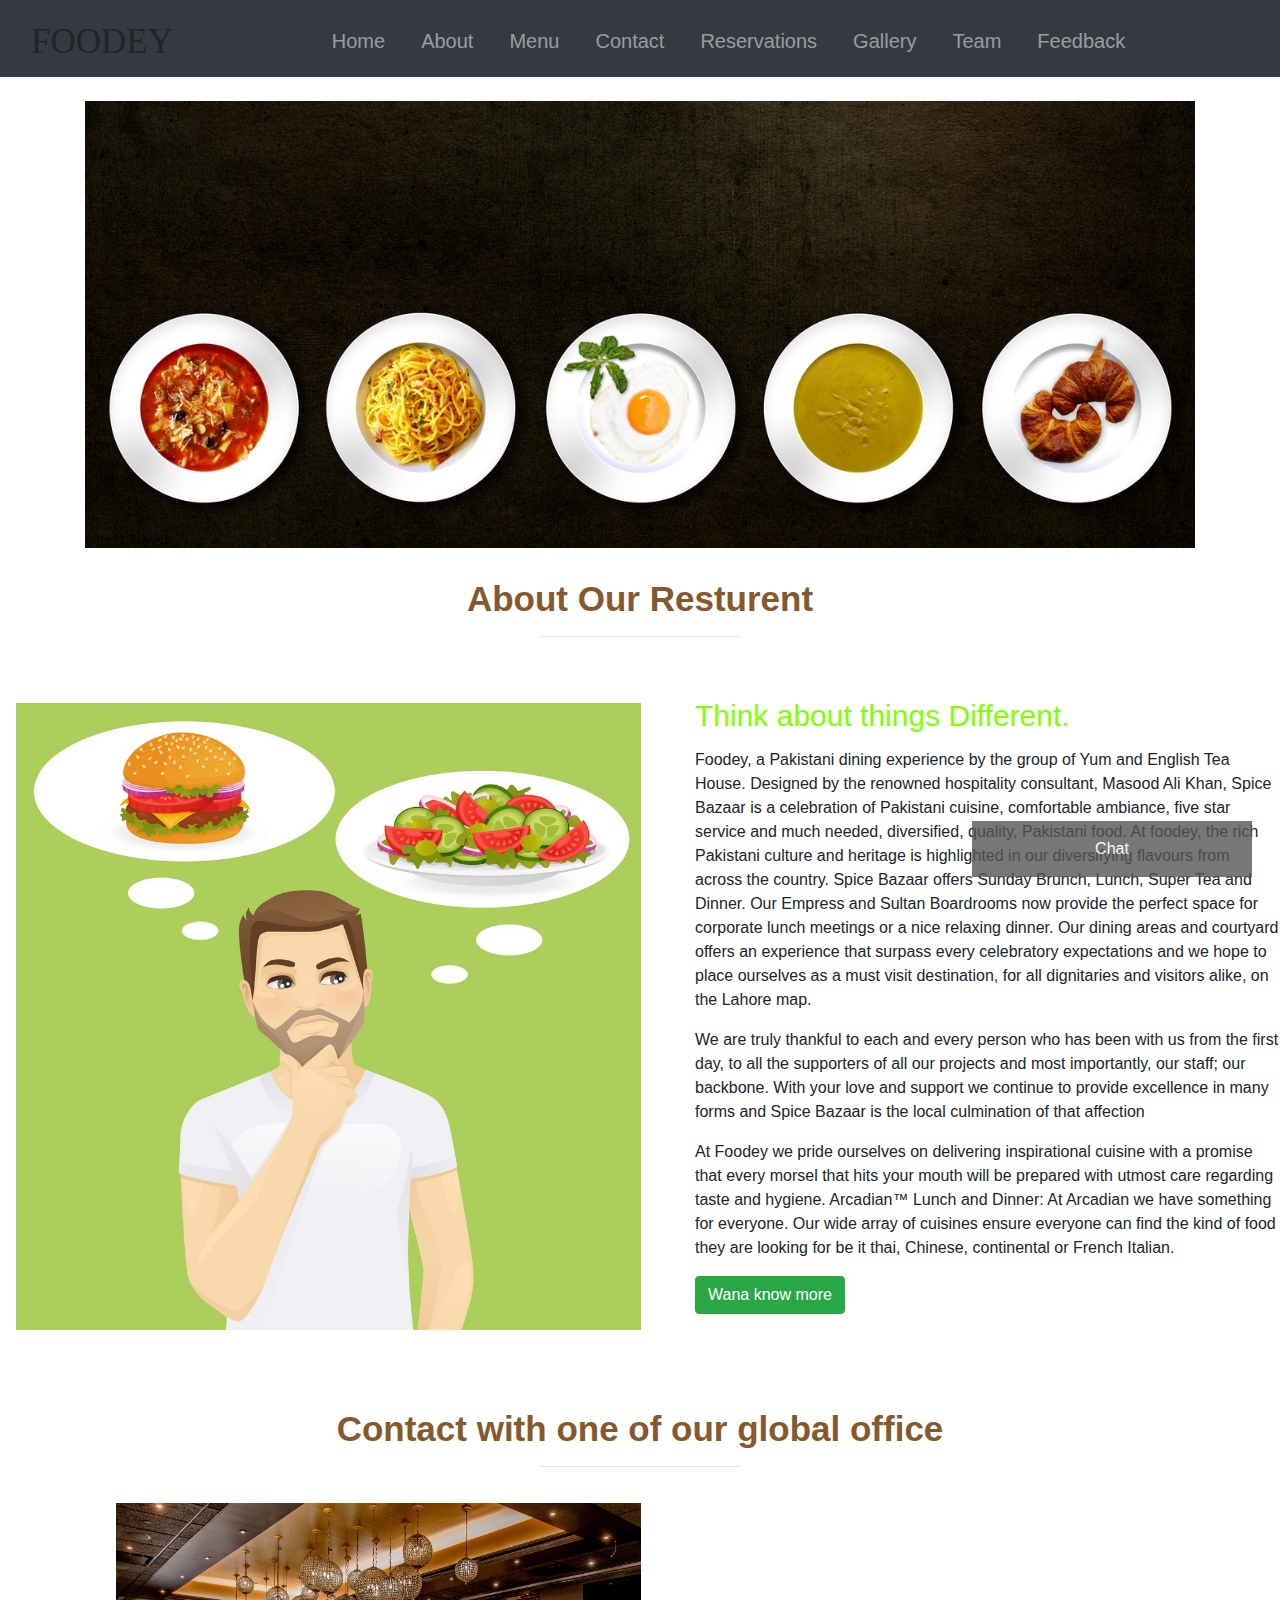
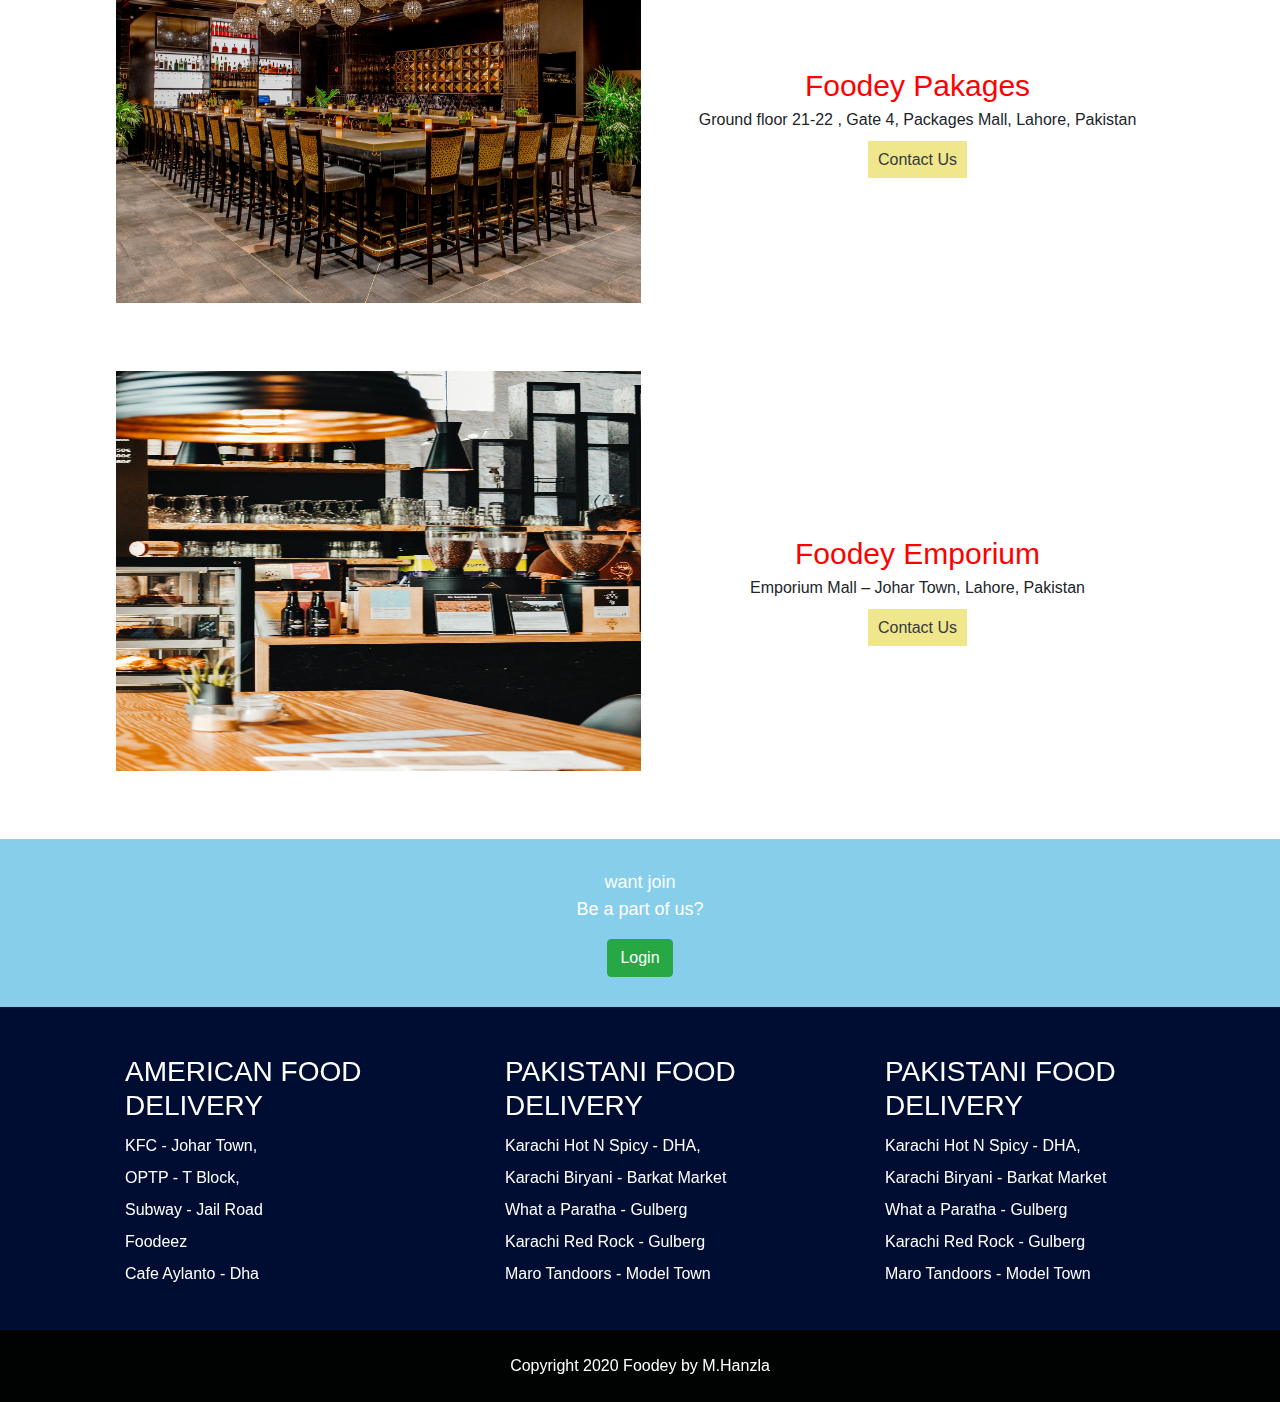
<file: 3contact.html>
<!DOCTYPE html>
<html lang="en">
<head>
  <title>contact</title>
<meta charset="utf-8">
  <meta name="viewport" content="width=device-width, initial-scale=1">
  <link rel="stylesheet" href="https://maxcdn.bootstrapcdn.com/bootstrap/4.4.1/css/bootstrap.min.css">
  <script src="https://ajax.googleapis.com/ajax/libs/jquery/3.5.1/jquery.min.js"></script>
  <script src="https://cdnjs.cloudflare.com/ajax/libs/popper.js/1.16.0/umd/popper.min.js"></script>
  <script src="https://maxcdn.bootstrapcdn.com/bootstrap/4.4.1/js/bootstrap.min.js"></script>

        <link rel="stylesheet" type="text/css" href="style1.css">

  <style>
    
    
.container {
  position: relative;
}

.topleft {
  position: absolute;
  top: 8px;
  left: 16px;
  font-size: 18px;
}

img { 
  width: 100%;
  height: auto;
}
     /*-------------------name oder--------------------*/
  .name1{
    background-color: khaki;
    color: black;
    width: 100px;
    padding-top: 10px;
    padding-bottom: 10px;
    padding-left: 10px;
    padding-right: 10px;
    margin-left: 40px;
    margin-top: 40px;
    text-align: center;

  }
    .name2{
    background-color: khaki;
    color: black;
    width: 100px;
    padding-top: 10px;
    padding-bottom: 10px;
    padding-left: 10px;
    padding-right: 10px;
    margin-left: 240px;
    margin-top: -35px;
    text-align: center;


  }
    .name3{
    background-color: khaki;
    color: black;
    text-align: center;
    width: 130px;
    padding-top: 10px;
    padding-bottom: 10px;
     padding-left: 10px;
    padding-right: 10px;
    margin-left: 440px;
    margin-top: -40px;
  }
  .area{

    margin-top: 50px;
    width: 520px;
    height: 150px;
    margin-left: 40px;
    color: darkkhaki;
  }
  .barea{
    background-color: khaki;
    margin-top: 40px;
    text-align: center;
    margin-left: 200px;
    padding: 10px;
  }
    .open-button {
  background-color: #555;
  color: white;
  padding: 16px 20px;
  border: none;
  cursor: pointer;
  opacity: 0.8;
  position: fixed;
  bottom: 23px;
  right: 28px;
  width: 280px;
}

/* The popup chat - hidden by default */
.chat-popup {
  display: none;
  position: fixed;
  bottom: 0;
  right: 15px;
  border: 3px solid #f1f1f1;
  z-index: 9;
}

/* Add styles to the form container */
.form-container {
  max-width: 300px;
  padding: 10px;
  background-color: white;
}

/* Full-width textarea */
.form-container textarea {
  width: 100%;
  padding: 15px;
  margin: 5px 0 22px 0;
  border: none;
  background: #f1f1f1;
  resize: none;
  min-height: 200px;
}

/* When the textarea gets focus, do something */
.form-container textarea:focus {
  background-color: #ddd;
  outline: none;
}

.form-container .btn {
  background-color: #4CAF50;
  color: white;
  padding: 16px 20px;
  border: none;
  cursor: pointer;
  width: 100%;
  margin-bottom:10px;
  opacity: 0.8;
}

.form-container .cancel {
  background-color: red;
}
  .footer{
    background-color: #000d33
}
.footer-inner{
  background-color: #010302;
}


  </style>
</head>
<body>

<nav class="navbar navbar-expand-lg bg-dark navbar-dark">
  <div>
    <span class="s" style="margin-left: 15PX; margin-top:  7PX;">F</span>
    <span class="s" style=" margin-top:  7PX;">O</span>
    <span class="s" style=" margin-top:  7PX;">O</span>
    <span class="s" style=" margin-top:  7PX;">D</span>
    <span class="s" style=" margin-top:  7PX;">E</span>
    <span class="s" style=" margin-top:  7PX;">Y </span>      
  </div>
  <button class="navbar-toggler" type="button" data-toggle="collapse" data-target="#collapsibleNavbar">
    <span class="navbar-toggler-icon"></span>
  </button>
  <div class="collapse navbar-collapse" id="collapsibleNavbar">
    <ul class="navbar-nav mx-auto">
      <li class="nav-item">
        <a class="nav-link" href="index.html">Home</a>
      </li>
      <li class="nav-item">
        <a class="nav-link" href="1about.html">About</a>
      </li>
      <li class="nav-item">
        <a class="nav-link" href="4menu.html">Menu</a>
      </li> 
       <li class="nav-item">
        <a class="nav-link" href="3contact.html">Contact</a>
      </li> 
       <li class="nav-item">
        <a class="nav-link" href="7reservation.html"> Reservations</a>
      </li> 
       <li class="nav-item">
        <a class="nav-link" href="5gallery.html">Gallery</a>
      </li> 
       <li class="nav-item">
        <a class="nav-link" href="6team.html">Team</a>
      </li>    
       <li class="nav-item">
        <a class="nav-link" href="Feedback.html">Feedback</a>
      </li>  
    </ul>
  </div>  
</nav>


<br>
<div class="container">
  <img src="images/contactimg.jpg">
  <div class="centertext" style="margin-top: 30px;"><h1 style="color: #86592d;">About Our Resturent</h1></div>  
       <hr class="ha">
</div>

  <section style="max-width: 1300px;">
  <div class="countainer-fluid">
    <div class="row" >
      <div class="col-lg-6 col-md-6 col-12">
        <img src="images/think2.jpg" style="margin-left: 10px; width: 100%; height: auto; margin-top: 50px;" class="img-fluid mb-5 ml-3">
        
      </div>
      <div class="col-lg-6 col-md-6 col-12">
       <div class="about" style="margin-top: 40px; margin-left: 40px; color: #80ff00;">Think about things Different.</div>
          <p style="margin-left: 40px; margin-top: 10px;">Foodey, a Pakistani dining experience by the group of Yum and English Tea House. Designed by the renowned hospitality consultant, Masood Ali Khan, Spice Bazaar is a celebration of Pakistani cuisine, comfortable ambiance, five star service and much needed, diversified, quality, Pakistani food.
          At foodey, the rich Pakistani culture and heritage is highlighted in our diversifying flavours from across the country. Spice Bazaar offers Sunday Brunch, Lunch, Super Tea and Dinner.
          Our Empress and Sultan Boardrooms now provide the perfect space for corporate lunch meetings or a nice relaxing dinner. Our dining areas and courtyard offers an experience that surpass every celebratory expectations and we hope to place ourselves as a must visit destination, for all dignitaries and visitors alike, on the Lahore map.</p>
           <p style="margin-left: 40px; margin-top: 10px;">We are truly thankful to each and every person who has been with us from the first day, to all the supporters of all our projects and most importantly, our staff; our backbone. With your love and support we continue to provide excellence in many forms and Spice Bazaar is the local culmination of that affection </p>
           <p style="margin-left: 40px; margin-top: 10px;">At Foodey we pride ourselves on delivering inspirational cuisine with a promise that every morsel that hits your mouth will be prepared with utmost care regarding taste and hygiene. Arcadian™ Lunch and Dinner: At Arcadian we have something for everyone. Our wide array of cuisines ensure everyone can find the kind of food they are looking for be it thai, Chinese, continental or French Italian.</p>
        <button type="button"  style="margin-left: 40px;" class="btn btn-success">Wana know more</button>       
      </div>    
    </div>
  </div>
</section>

  <div class="container">
  <div class="centertext" style="margin-top: 30px;"><h1 style="color: #86592d">Contact with one of our global office</h1></div>  
       <hr class="ha">



  <div class="container-fluid">
    <div class="row">
      <div class="col-xl-6 col-lg-6 col-md-6 col-sm-12">
        <img src="images/rs1.jpeg" style="width: 100%" id="contact" class="img-fluid mb-5 ml-3">  
      </div>
      <div class="col-xl-6 col-lg-6 col-md-6 col-sm-12 text-center my-auto">
        <div class="about" >Foodey Pakages</div>
          <div class="text-center mb-3">Ground floor 21-22 , Gate 4, Packages Mall, Lahore, Pakistan</div>
          <a href="7reservation.html" class="b1 text-dark">Contact Us</a>
      </div>
    </div>
  </div>


  <div class="container-fluid">
    <div class="row">
      <div class="col-xl-6 col-lg-6 col-md-6 col-sm-12">
        <img src="images/rs2.jpeg" style="width: 100%" id="contact" class="img-fluid mb-5 ml-3">  
      </div>
      <div class="col-xl-6 col-lg-6 col-md-6 col-sm-12 text-center my-auto">
        <div class="about" >Foodey Emporium</div>
          <div class="text-center mb-3">Emporium Mall – Johar Town, Lahore, Pakistan</div>
          <a href="7reservation.html" class="b1 text-dark">Contact Us</a>
      </div>
    </div>
  </div>
</div>

<div style="max-width: 1334px;">
   <div class="row" >
      <div class="col-12">
         <div class="container-fluid" style="background-color: skyblue; text-align: center; color: white; margin-top: 20px; font-size: 18px; padding-top: 30px; padding-bottom: 30px;">
           <div>want join</div>
           <p>Be a part of us?</p>
                <button type="button" class="btn btn-success" id="myBtn">Login</button>
         </div>
      
    </div>
    
  </div>
      

  <div style="max-width: 1330px;">
  <div class="modal fade" id="myModal" role="dialog">
    <div class="modal-dialog">
    
      <div class="modal-content">
        <div class="modal-body" style="padding:40px 50px;">
          <form role="form">
            <div class="form-group">
              <label for="usrname"><span class="glyphicon glyphicon-user"></span> Username</label>
              <input type="text" class="form-control" id="usrname" required  placeholder="Enter name">
            </div>
             <div class="form-group">
              <label for="usrname"><span class="glyphicon glyphicon-user"></span> Email</label>
              <input type="text" class="form-control" id="usrname" required  placeholder="Enter email">
            </div>
            <div class="form-group">
              <label for="psw"><span class="glyphicon glyphicon-eye-open"></span> Password</label>
              <input type="password" class="form-control" id="psw" required  placeholder="Enter password">
            </div>
              <button type="submit" class="btn btn-success btn-block"> Login</button>
          </form>
        </div>
      </div>
      
    </div>
  </div> 
</div>
 
<script>
$(document).ready(function(){
  $("#myBtn").click(function(){
    $("#myModal").modal();
  });
});
</script>

 
<button class="open-button" onclick="openForm()">Chat</button>

<div class="chat-popup" id="myForm">
  <form class="form-container">
    <h1>Chat</h1>

    <label for="msg"><b>Message</b></label>
    <textarea placeholder="Type message.." name="msg" required=""></textarea>

    <button type="submit" class="btn">Send</button>
    <button type="button" class="btn cancel" onclick="closeForm()">Close</button>
  </form>
</div>

<script>
function openForm() {
  document.getElementById("myForm").style.display = "block";
}

function closeForm() {
  document.getElementById("myForm").style.display = "none";
}
</script>



<div class="footer pt-5">
  <div class="container">
    <div class="row text-white pb-4">
      <div class="col-xl-4 col-lg-4 col-md-4 col-sm-12">
        <ul>
          <li><h3>AMERICAN FOOD DELIVERY </h3></li>
          <li>KFC - Johar Town,</li>
          <li>OPTP - T Block,</li>
          <li>Subway - Jail Road</li>
          <li>Foodeez</li>
          <li>Cafe Aylanto - Dha</li>
        </ul>
      </div>
      <div class="col-xl-4 col-lg-4 col-md-4 col-sm-12">
        <ul>
          <li><h3>PAKISTANI FOOD DELIVERY </h3></li>
          <li>Karachi Hot N Spicy - DHA,</li>
          <li>Karachi Biryani - Barkat Market</li>
          <li>What a Paratha - Gulberg</li>
          <li>Karachi Red Rock - Gulberg</li>
          <li>Maro Tandoors - Model Town</li>
        </ul>
      </div>
      <div class="col-xl-4 col-lg-4 col-md-4 col-sm-12">
        <ul>
          <li><h3>PAKISTANI FOOD DELIVERY </h3></li>
          <li>Karachi Hot N Spicy - DHA,</li>
          <li>Karachi Biryani - Barkat Market</li>
          <li>What a Paratha - Gulberg</li>
          <li>Karachi Red Rock - Gulberg</li>
          <li>Maro Tandoors - Model Town</li>
        </ul>
      </div>
    </div> 
  </div>
  <div class="container-fluid">
    <div class="row footer-inner pt-4 pb-2">
      <div class="col-12">
        <div class="text-white text-center">
          <p>Copyright 2020 Foodey by M.Hanzla</p>
        </div> 
      </div>
    </div>
  </div>
</div>

</body>
</html>
</file>
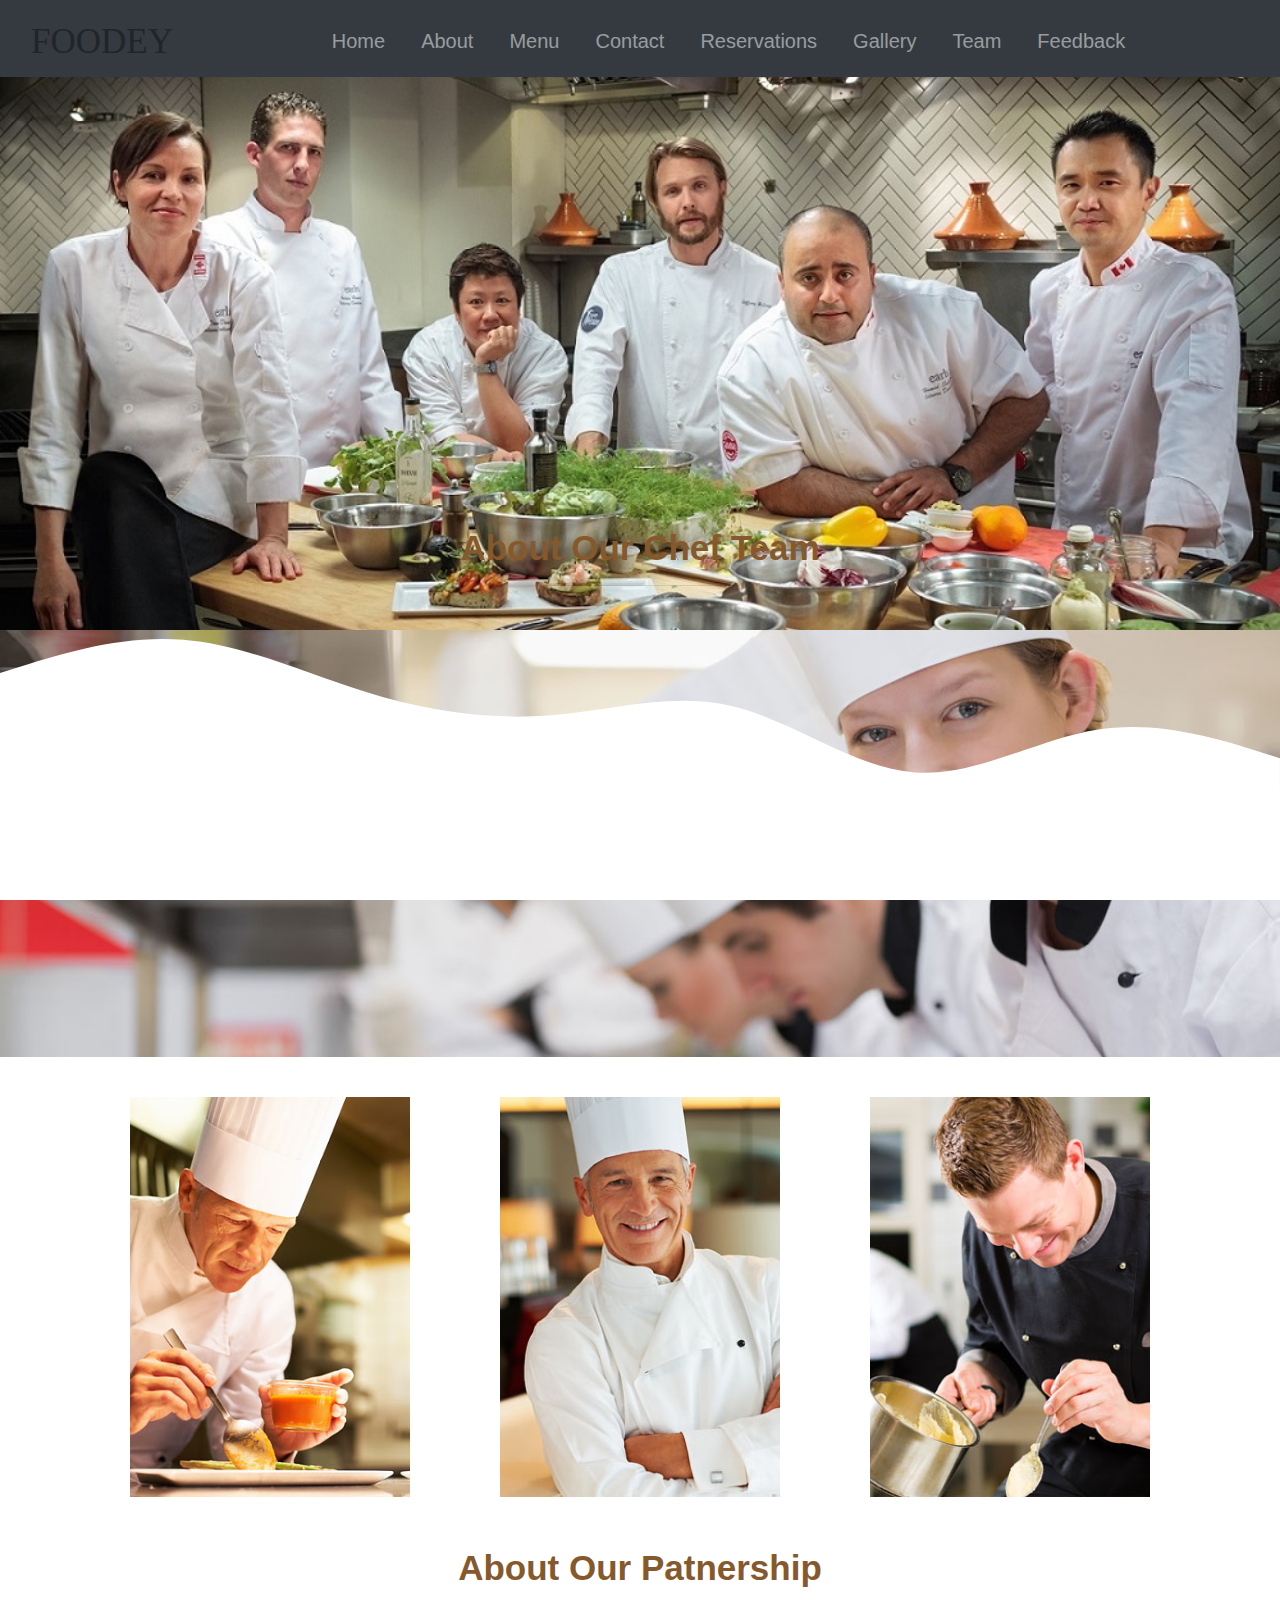
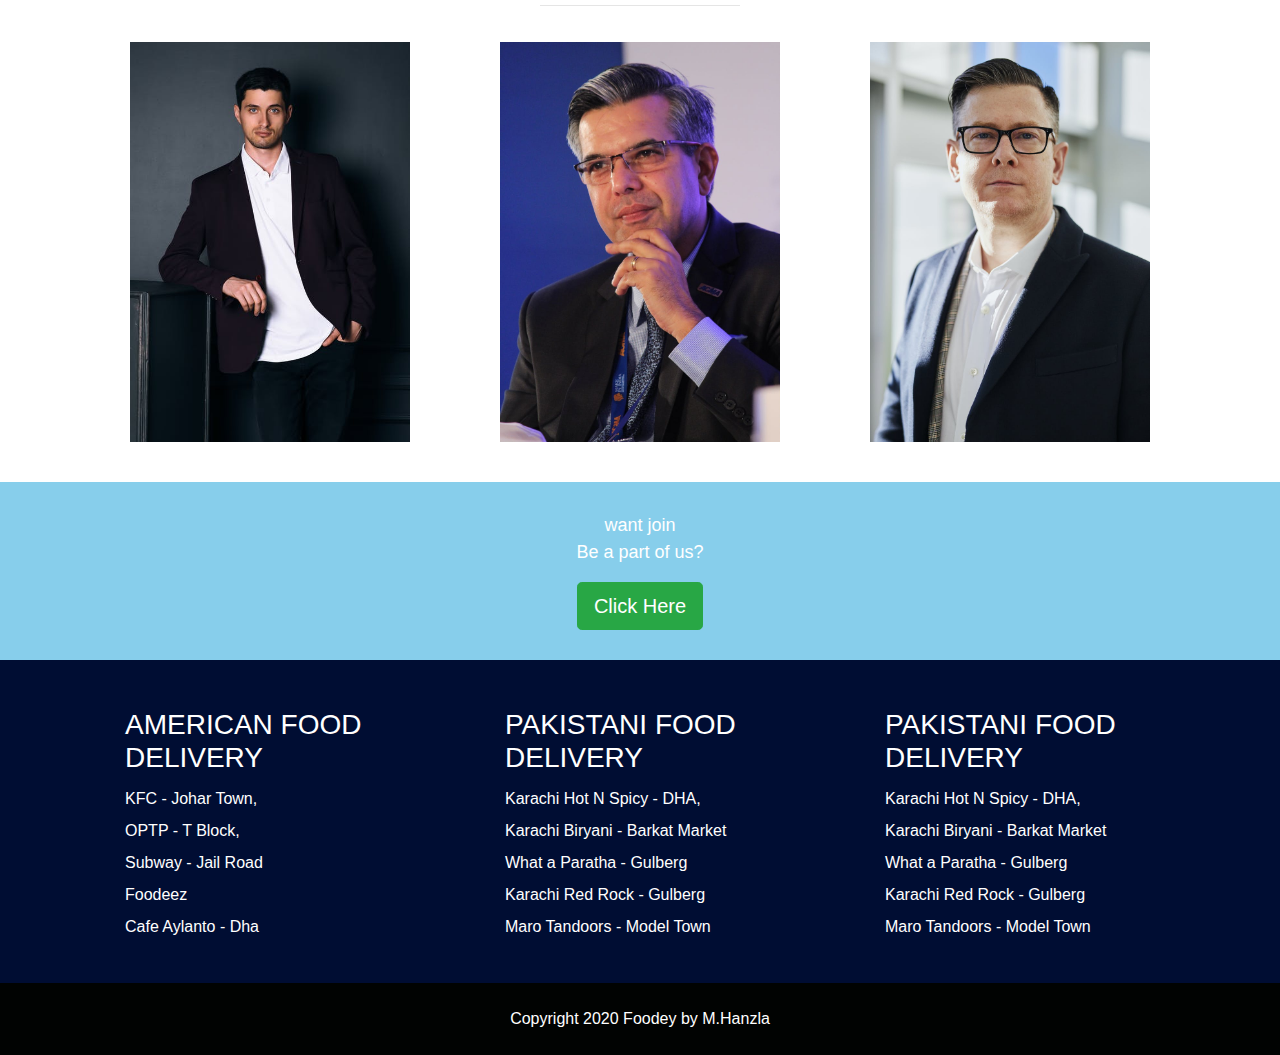
<file: 6team.html>
<!DOCTYPE html>
<html lang="en">
<head>
  <title>Team</title>
   <meta charset="utf-8">
  <meta name="viewport" content="width=device-width, initial-scale=1">
  <link rel="stylesheet" href="https://maxcdn.bootstrapcdn.com/bootstrap/4.4.1/css/bootstrap.min.css">
  <script src="https://ajax.googleapis.com/ajax/libs/jquery/3.4.1/jquery.min.js"></script>
  <script src="https://maxcdn.bootstrapcdn.com/bootstrap/4.4.1/js/bootstrap.min.js"></script>
        <link rel="stylesheet" type="text/css" href="style1.css">
        


  <style>
    
  .footer{
    background-color: #000d33
}
.footer-inner{
  background-color: #010302;
}
.container
{
  position: relative;
  width: 1200px;
  display: flex;
  flex-wrap: wrap;
  justify-content: space-around;
}
.container .box
{
  position: relative;
  width: 280px;
  height: 400px;
  margin: 20px 0;
  box-sizing: border-box;
  overflow: hidden;
}
.container .box .imgBx
{
  position: absolute;
  top: 0;
  left: 0;
  width: 100%;
  height: 100%;
  background: #000;
  clip-path: circle(400px at center 100px);
  transition: 0.5s;
  transition-delay: 0.5s;
}
.container .box:hover .imgBx
{
  clip-path: circle(80px at center 100px);
  transition-delay: 0s;
}
.container .box .imgBx img
{
  position: absolute;
  top: 0;
  left: 0;
  width: 100%;
  height: 100%;
  object-fit: cover;
}
.container .box .content
{
  position: absolute;
  left: 0;
  bottom: 0;
  width: 100%;
  height: 55%;
  padding: 20px;
  box-sizing: border-box;
  text-align: center;
}
.container .box .content h2
{
  margin: 0;
  padding: 0;
}
.container .box .content a
{
  text-decoration: none;
  background: #000;
  color: #fff;
  padding: 5px;
  display: inline-block;
}
.container .box .content h2,
.container .box .content p,
.container .box .content a
{
  opacity: 0;
  transition: 0.5s;
  transform: translateY(20px);
}
.container .box:hover .content h2
{
  opacity: 1;
  transform: translateY(0);
  transition-delay: 0.5s
}
.container .box:hover .content p
{
  opacity: 1;
  transform: translateY(0);
  transition-delay: 0.7s
}
.container .box:hover .content a
{
  opacity: 1;
  transform: translateY(0);
  transition-delay: 0.9s
}

  </style>
</head>
<body>
<nav class="navbar navbar-expand-lg bg-dark navbar-dark">
  <div>
    <span class="s" style="margin-left: 15PX; margin-top:  7PX;">F</span>
    <span class="s" style=" margin-top:  7PX;">O</span>
    <span class="s" style=" margin-top:  7PX;">O</span>
    <span class="s" style=" margin-top:  7PX;">D</span>
    <span class="s" style=" margin-top:  7PX;">E</span>
    <span class="s" style=" margin-top:  7PX;">Y </span>      
  </div>
  <button class="navbar-toggler" type="button" data-toggle="collapse" data-target="#collapsibleNavbar">
    <span class="navbar-toggler-icon"></span>
  </button>
  <div class="collapse navbar-collapse" id="collapsibleNavbar">
    <ul class="navbar-nav mx-auto">
      <li class="nav-item">
        <a class="nav-link" href="index.html">Home</a>
      </li>
      <li class="nav-item">
        <a class="nav-link" href="1about.html">About</a>
      </li>
      <li class="nav-item">
        <a class="nav-link" href="4menu.html">Menu</a>
      </li> 
       <li class="nav-item">
        <a class="nav-link" href="3contact.html">Contact</a>
      </li> 
       <li class="nav-item">
        <a class="nav-link" href="7reservation.html"> Reservations</a>
      </li> 
       <li class="nav-item">
        <a class="nav-link" href="5gallery.html">Gallery</a>
      </li> 
       <li class="nav-item">
        <a class="nav-link" href="6team.html">Team</a>
      </li>    
       <li class="nav-item">
        <a class="nav-link" href="Feedback.html">Feedback</a>
      </li>  
    </ul>
  </div>  
</nav>

    
      <img src="images/chefimg2.jpg" style="width: 100%; height: auto; margin-top: -20px;">
        <svg class="wave" sxmlns="http://www.w3.org/2000/svg" viewBox="0 0 1440 320">
  <path fill="#fff" fill-opacity="1" d="M0,64L34.3,53.3C68.6,43,137,21,206,26.7C274.3,32,343,64,411,85.3C480,107,549,117,617,112C685.7,107,754,85,823,101.3C891.4,117,960,171,1029,176C1097.1,181,1166,139,1234,128C1302.9,117,1371,139,1406,149.3L1440,160L1440,320L1405.7,320C1371.4,320,1303,320,1234,320C1165.7,320,1097,320,1029,320C960,320,891,320,823,320C754.3,320,686,320,617,320C548.6,320,480,320,411,320C342.9,320,274,320,206,320C137.1,320,69,320,34,320L0,320Z"></path>
</svg>

  <div class="centertext" style="margin-top: -180px;"><h1 style=" color:  #86592d;">About Our Chef Team</h1></div>  
       <hr class="ha">

       <br><br>

             <img src="images/1.jpg" style="width: 100%; margin-bottom: 20px; height: auto; margin-top: -20px;">

      <div class="container">
      <div class="box">
        <div class="imgBx">
          <img src="images/chef-4.jpg">
        </div>
        <div class="content">
          <h2>Chef-Owner </h2>
          <p>A head chef is a highly skilled professional cook who oversees the operations of a restaurant or dining facility. </p>
          <a href="#">Read More</a>
        </div>
      </div>
      <div class="box">
        <div class="imgBx">
          <img src="images/chef-3.jpg">
        </div>
        <div class="content">
          <h2>Executive Chef</h2>
          <p>Executive chefs will also work outside of the kitchen in developing new recipes, planning menus, hiring</p>
          <a href="#">Read More</a>
        </div>
      </div>
      <div class="box">
        <div class="imgBx">
          <img src="images/chef-5.jpg">
        </div>
        <div class="content">
          <h2>Sous Chef </h2>
          <p>A Sous Chef is responsible for planning and managing food preparation in restaurant kitchens.</p>
          <a href="#">Read More</a>
        </div>
      </div>
    </div>


  
  <!-- <div class="container-fluid">
    <div class="row">
      <div class="col-sm-4">   
        <div class="card">
          <img class="card-img-top" src="images/chef-4.jpg" style="width:100% ">
            <div class="card-body">
             <h4 class="card-title">Chef-Owner </h4>
               <p class="card-text">A head chef is a highly skilled professional cook who oversees the operations of a restaurant or dining facility. They are responsible for the food that comes out of a kitchen, from conception to execution.</p>
           </div>
       </div>
     </div>
  
      <div class="col-sm-4">
       <div class="card">
         <img class="card-img-top" src="images/chef-3.jpg" style="width:100%;">
         <div class="card-body">
           <h4 class="card-title">Executive Chef </h4>
             <p class="card-text">Executive chefs will also work outside of the kitchen in developing new recipes, planning menus, hiring or training food preparation workers, maintaining an inventory of food supplies, following a food </p>
        </div>
      </div>
    </div>
      <div class="col-sm-4">
        <div class="card" >
         <img class="card-img-top" src="images/chef-5.jpg" style="width:100%;">
           <div class="card-body">
             <h4 class="card-title">Sous Chef </h4>
              <p class="card-text">A Sous Chef is responsible for planning and managing food preparation in restaurant kitchens. Known as the assistant to the head chef or the head chef's second in command</p>
            </div>
         </div>
      </div>
    </div>
    <br>
</div> -->

         <div class="centertext" style="margin-top: 30px;"><h1 style=" color:  #86592d;">About Our Patnership</h1></div>  
       <hr class="ha">

          <div class="container">
      <div class="box">
        <div class="imgBx">
          <img src="images/one.jpeg">
        </div>
        <div class="content">
          <h2>John Doe </h2>
          <p>A head chef is a highly skilled professional cook who oversees the operations of a restaurant or dining facility. </p>
          <a href="#">Read More</a>
        </div>
      </div>
      <div class="box">
        <div class="imgBx">
          <img src="images/on2.jpg">
        </div>
        <div class="content">
          <h2>Jhoney</h2>
          <p>Executive chefs will also work outside of the kitchen in developing new recipes, planning menus, hiring</p>
          <a href="#">Read More</a>
        </div>
      </div>
      <div class="box">
        <div class="imgBx">
          <img src="images/on1.jpeg">
        </div>
        <div class="content">
          <h2>Daylod </h2>
          <p>A Sous Chef is responsible for planning and managing food preparation in restaurant kitchens.</p>
          <a href="#">Read More</a>
        </div>
      </div>
    </div>

<!--  <div class="container-fluid">
    <div class="row">
      <div class="col-sm-4">   
        <div class="card">
          <img class="card-img-top" src="images/one.jpeg" style="width:100% ">
            <div class="card-body">
             <h4 class="card-title">John Doe</h4>
               <p class="card-text">Some example text some example text. John Doe is an architect and engineer</p>
           </div>
       </div>
     </div>
  
      <div class="col-sm-4">
       <div class="card">
         <img class="card-img-top" src="images/on2.jpg" style="width:100%;">
         <div class="card-body">
           <h4 class="card-title">John Doe</h4>
             <p class="card-text">Some example text some example text. John Doe is an architect and engineer</p>
        </div>
      </div>
    </div>
      <div class="col-sm-4">
        <div class="card" >
         <img class="card-img-top" src="images/on1.jpeg" style="width:100%;">
           <div class="card-body">
             <h4 class="card-title">John Doe</h4>
              <p class="card-text">Some example text some example text. John Doe is an architect and engineer</p>
            </div>
         </div>
      </div>
    </div>
    <br>
</div>
 -->

<div style="max-width: 1334px;">
  <div class="row" >
      <div class="col-12">
         <div class="container-fluid" style="background-color: skyblue; text-align: center; color: white; margin-top: 20px; font-size: 18px; padding-top: 30px; padding-bottom: 30px;">
           <div>want join</div>
           <p>Be a part of us?</p>
                <button type="button" class="btn btn-success btn-lg" id="myBtn">Click Here</button>
         </div>
      
    </div>
    
  </div>
  <!-- Modal -->
  <div class="modal fade" id="myModal" role="dialog">
    <div class="modal-dialog">
    
      <!-- Modal content-->
      <div class="modal-content">
        <div class="modal-body" style="padding:40px 50px;">
          <form role="form">
            <div class="form-group">
              <label for="usrname"><span class="glyphicon glyphicon-user"></span> Username</label>
              <input type="text" class="form-control" id="usrname" required placeholder="Enter email">
            </div>
             <div class="form-group">
              <label for="psw"><span class="glyphicon glyphicon-eye-open"></span> Email</label>
              <input type="text" class="form-control" id="psw" required placeholder="Enter name">
            </div>

            <div class="form-group">
              <label for="psw"><span class="glyphicon glyphicon-eye-open"></span> Password</label>
              <input type="password" class="form-control" id="psw" required placeholder="Enter password">
            </div>
              <button type="submit" class="btn btn-success btn-block"> Login</button>
          </form>
        </div>
      </div>
      
    </div>
  </div> 
</div>
 
<script>
$(document).ready(function(){
  $("#myBtn").click(function(){
    $("#myModal").modal();
  });
});
</script>
</div>


<div class="footer pt-5">
  <div class="container">
    <div class="row text-white pb-4">
      <div class="col-xl-4 col-lg-4 col-md-4 col-sm-12">
        <ul>
          <li><h3>AMERICAN FOOD DELIVERY </h3></li>
          <li>KFC - Johar Town,</li>
          <li>OPTP - T Block,</li>
          <li>Subway - Jail Road</li>
          <li>Foodeez</li>
          <li>Cafe Aylanto - Dha</li>
        </ul>
      </div>
      <div class="col-xl-4 col-lg-4 col-md-4 col-sm-12">
        <ul>
          <li><h3>PAKISTANI FOOD DELIVERY </h3></li>
          <li>Karachi Hot N Spicy - DHA,</li>
          <li>Karachi Biryani - Barkat Market</li>
          <li>What a Paratha - Gulberg</li>
          <li>Karachi Red Rock - Gulberg</li>
          <li>Maro Tandoors - Model Town</li>
        </ul>
      </div>
      <div class="col-xl-4 col-lg-4 col-md-4 col-sm-12">
        <ul>
          <li><h3>PAKISTANI FOOD DELIVERY </h3></li>
          <li>Karachi Hot N Spicy - DHA,</li>
          <li>Karachi Biryani - Barkat Market</li>
          <li>What a Paratha - Gulberg</li>
          <li>Karachi Red Rock - Gulberg</li>
          <li>Maro Tandoors - Model Town</li>
        </ul>
      </div>
    </div> 
  </div>
  <div class="container-fluid">
    <div class="row footer-inner pt-4 pb-2">
      <div class="col-12">
        <div class="text-white text-center">
          <p>Copyright 2020 Foodey by M.Hanzla</p>
        </div> 
      </div>
    </div>
  </div>
</div>











</body>
</html>
</file>
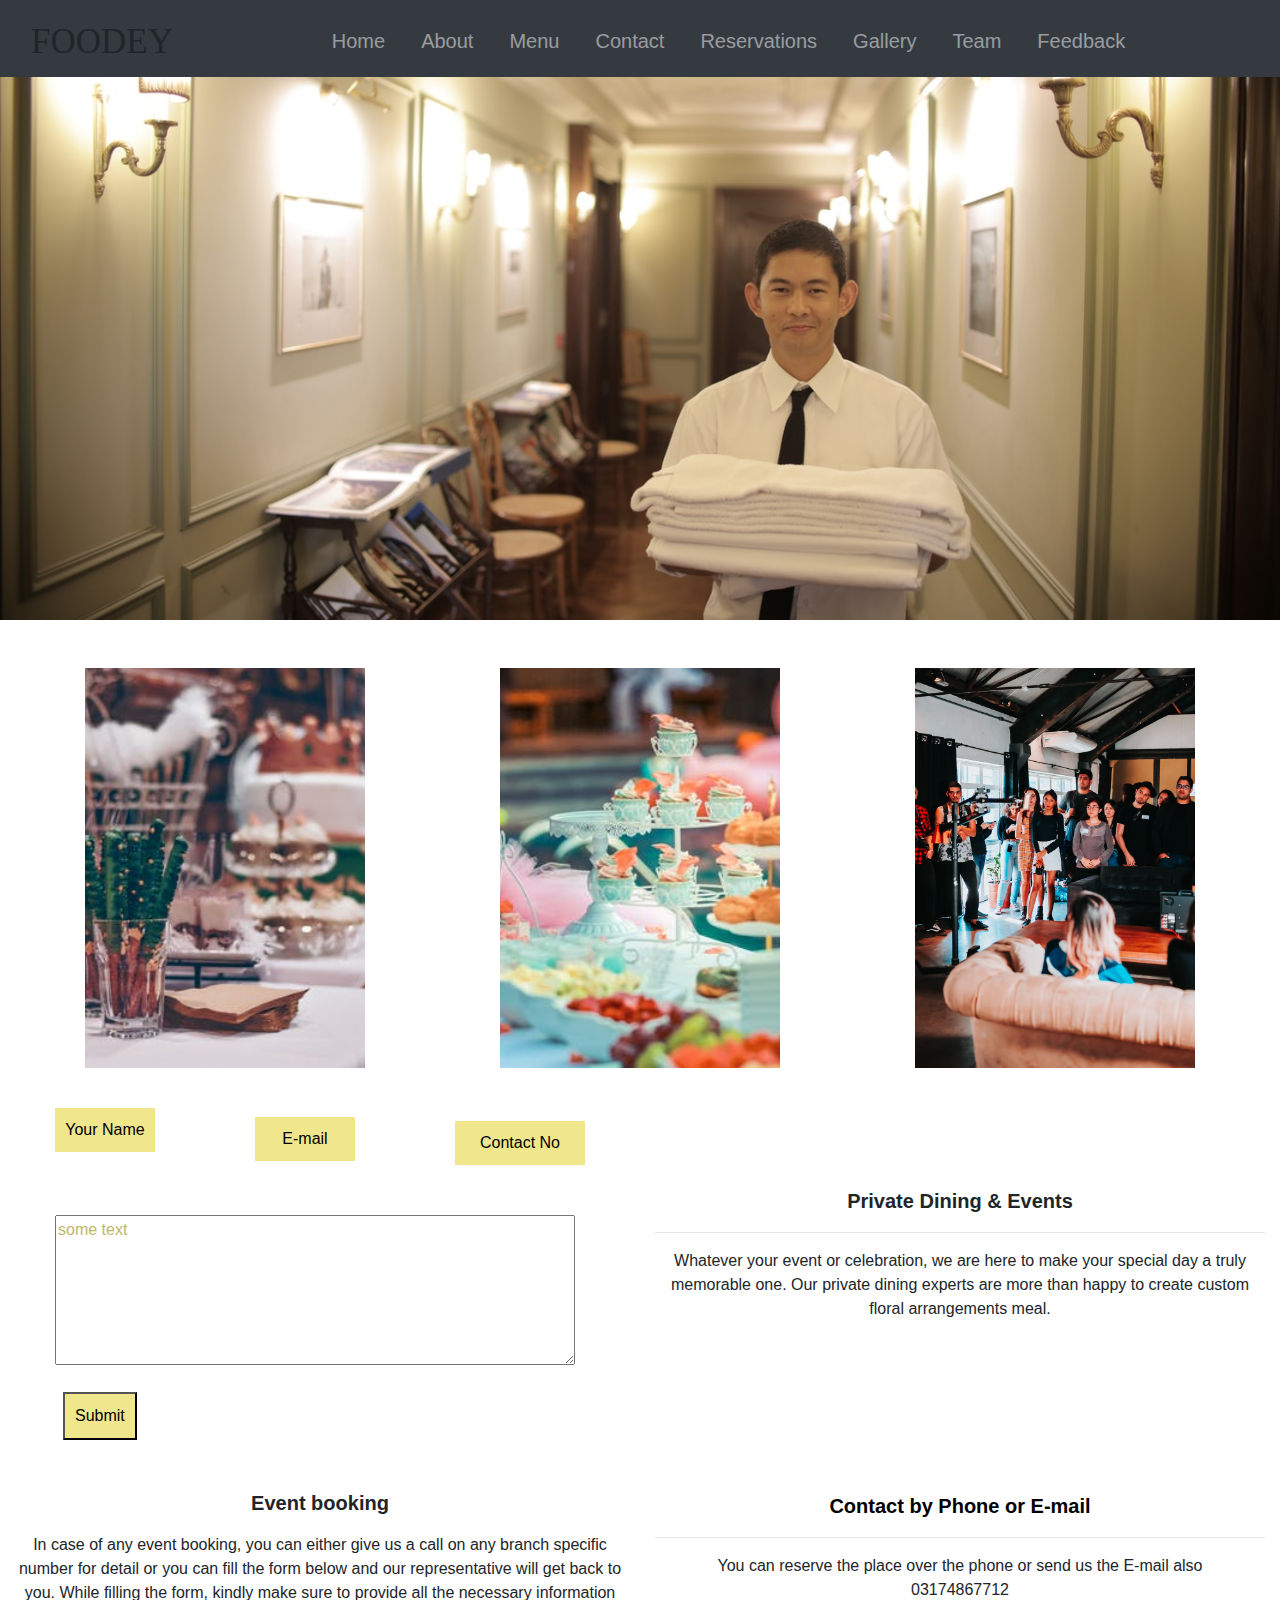
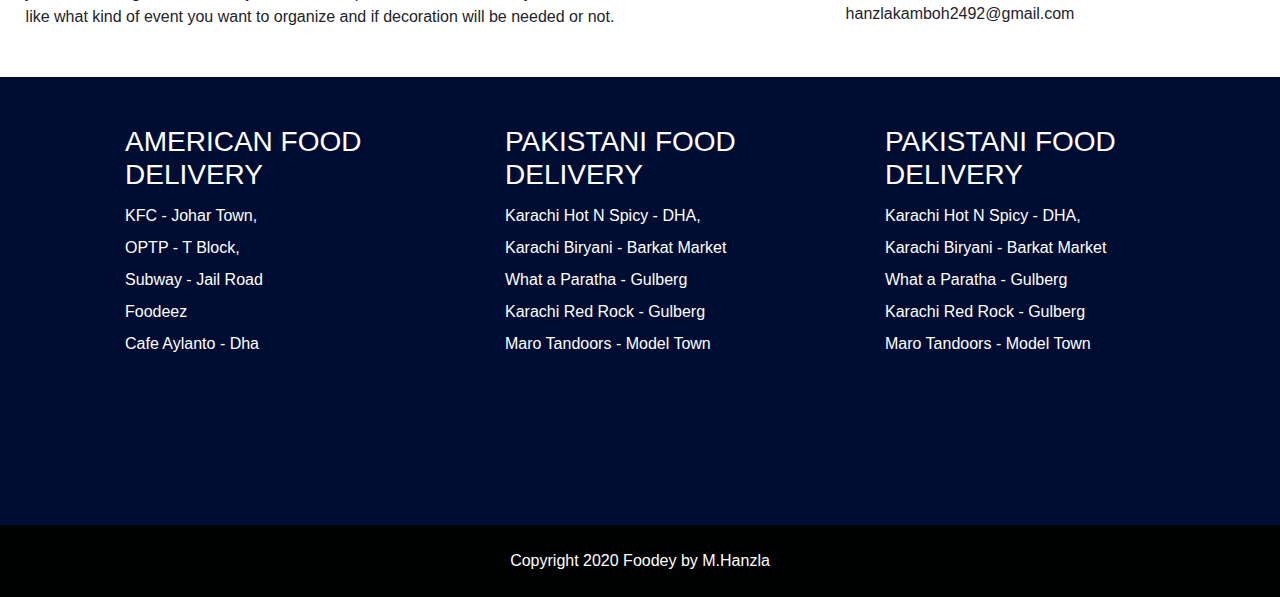
<file: 7reservation.html>
<!DOCTYPE html>
<html lang="en">
<head>
  <title>Home</title>
   <meta charset="utf-8">
  <meta name="viewport" content="width=device-width, initial-scale=1">
  <link rel="stylesheet" href="https://maxcdn.bootstrapcdn.com/bootstrap/4.4.1/css/bootstrap.min.css">
  <script src="https://ajax.googleapis.com/ajax/libs/jquery/3.5.1/jquery.min.js"></script>
  <script src="https://cdnjs.cloudflare.com/ajax/libs/popper.js/1.16.0/umd/popper.min.js"></script>
  <script src="https://maxcdn.bootstrapcdn.com/bootstrap/4.4.1/js/bootstrap.min.js"></script>

        <link rel="stylesheet" type="text/css" href="style1.css">


  <style>
.footer{
    background-color: #000d33
}
.footer-inner{
  background-color: #010302;
}
   /*-------------------name oder--------------------*/
  .name1{
    background-color: khaki;
    color: black;
    width: 100px;
    padding-top: 10px;
    padding-bottom: 10px;
    padding-left: 10px;
    padding-right: 10px;
    margin-left: 40px;
    margin-top: 40px;
    text-align: center;

  }
    .name2{
    background-color: khaki;
    color: black;
    width: 100px;
    padding-top: 10px;
    padding-bottom: 10px;
    padding-left: 10px;
    padding-right: 10px;
    margin-left: 240px;
    margin-top: -35px;
    text-align: center;


  }
    .name3{
    background-color: khaki;
    color: black;
    text-align: center;
    width: 130px;
    padding-top: 10px;
    padding-bottom: 10px;
     padding-left: 10px;
    padding-right: 10px;
    margin-left: 440px;
    margin-top: -40px;
  }
  .area{

    margin-top: 50px;
    width: 520px;
    height: 150px;
    margin-left: 40px;
    color: darkkhaki;
  }
  .barea{
    background-color: khaki;
    margin-top: 40px;
    text-align: center;
    margin-left: 200px;
    padding: 10px;
  }
    .open-button {
  background-color: #555;
  color: white;
  padding: 16px 20px;
  border: none;
  cursor: pointer;
  opacity: 0.8;
  position: fixed;
  bottom: 23px;
  right: 28px;
  width: 280px;
}
.container
{
  width: 1200px;
  height: 400px;
  display: flex;
  flex-wrap: wrap;
  justify-content: space-between;
}
.container .box
{
  position: relative;
  width: 280px;
  height: 400px;
  background: #fff;
  transition: 0.5s;
  overflow: hidden;
}
.container .box img
{
  position: absolute;
  top: 0;
  left: 0;
  width: 100%;
  height: 100%;
  object-fit: cover;
}
.container .box:before
{
  content: '';
  position: absolute;
  top: -100%;
  left: 0;
  width: 50%;
  height: 100%;
  background: #fff;
  z-index: 1;
  transition: 0.5s;
}
.container .box:after
{
  content: '';
  position: absolute;
  bottom: -100%;
  right: 0;
  width: 50%;
  height: 100%;
  background: #fff;
  z-index: 1;
  transition: 0.5s;
}
.container:hover .box:before
{
  top: 0;
}
.container:hover .box:after
{
  bottom: 0;
  transition-delay: 0.5s;
}
.container .box:hover:before
{
  top: -100%;
}
.container .box:hover:after
{
  bottom: -100%;
}


</style>
</head>
<body>

<nav class="navbar navbar-expand-lg bg-dark navbar-dark">
  <div>
    <span class="s" style="margin-left: 15PX; margin-top:  7PX;">F</span>
    <span class="s" style=" margin-top:  7PX;">O</span>
    <span class="s" style=" margin-top:  7PX;">O</span>
    <span class="s" style=" margin-top:  7PX;">D</span>
    <span class="s" style=" margin-top:  7PX;">E</span>
    <span class="s" style=" margin-top:  7PX;">Y </span>      
  </div>
  <button class="navbar-toggler" type="button" data-toggle="collapse" data-target="#collapsibleNavbar">
    <span class="navbar-toggler-icon"></span>
  </button>
  <div class="collapse navbar-collapse" id="collapsibleNavbar">
    <ul class="navbar-nav mx-auto">
      <li class="nav-item">
        <a class="nav-link" href="index.html">Home</a>
      </li>
      <li class="nav-item">
        <a class="nav-link" href="1about.html">About</a>
      </li>
      <li class="nav-item">
        <a class="nav-link" href="4menu.html">Menu</a>
      </li> 
       <li class="nav-item">
        <a class="nav-link" href="3contact.html">Contact</a>
      </li> 
       <li class="nav-item">
        <a class="nav-link" href="7reservation.html"> Reservations</a>
      </li> 
       <li class="nav-item">
        <a class="nav-link" href="5gallery.html">Gallery</a>
      </li> 
       <li class="nav-item">
        <a class="nav-link" href="6team.html">Team</a>
      </li>    
       <li class="nav-item">
        <a class="nav-link" href="Feedback.html">Feedback</a>
      </li>  
    </ul>
  </div>  
</nav>


  <img src="images/b2.jpg" style="width: 100%; height: auto; margin-top: -20px;">


<div class="container mt-5">
      <div class="box">
        <div class="imgBx">
          <img src="images/e5.jpeg">
        </div>
        <div class="content">
          <h2>Title</h2>
          <p>Lorem ipsum dolor sit amet, consectetur adipisicing elit, sed do eiusmod
          tempor incididunt ut labore et dolore magna aliqua.</p>
          <a href="#">Read More</a>
        </div>
      </div>
      <div class="box">
        <div class="imgBx">
          <img src="images/e2.jpeg">
        </div>
        <div class="content">
          <h2>Title</h2>
          <p>Lorem ipsum dolor sit amet, consectetur adipisicing elit, sed do eiusmod
          tempor incididunt ut labore et dolore magna aliqua.</p>
          <a href="#">Read More</a>
        </div>
      </div>
      <div class="box">
        <div class="imgBx">
          <img src="images/e3.jpeg">
        </div>
        <div class="content">
          <h2>Title</h2>
          <p>Lorem ipsum dolor sit amet, consectetur adipisicing elit, sed do eiusmod
          tempor incididunt ut labore et dolore magna aliqua.</p>
          <a href="#">Read More</a>
        </div>
      </div>
      <!-- <div class="box">
        <div class="imgBx">
          <img src="images/e1.jpeg">
        </div>
        <div class="content">
          <h2>Title</h2>
          <p>Lorem ipsum dolor sit amet, consectetur adipisicing elit, sed do eiusmod
          tempor incididunt ut labore et dolore magna aliqua.</p>
          <a href="#">Read More</a>
        </div>
      </div> -->
    </div>

  <div class="container-fluid">
    <div class="row">
      <div class="col-xl-6 col-lg-6 col-md-6 col-sm-12 mb-5 ">
       
            <div class="name1">Your Name</div>
            <div class="name2">E-mail</div>
            <div class="name3">Contact No</div>

            <textarea class="area" rows="4" cols="50">some text</textarea><br>
            <button class="b1 ml-5" style="">Submit</button>
        
      </div>
            <br>
      <div class="col-xl-6 col-lg-6 col-md-6 col-sm-12 text-center my-auto">
        <div style="text-align: center; font-size: 20px;" ><b>Private Dining & Events</b></div>
          <hr>
          <div class="mb-5">Whatever your event or celebration, we are here to make your special day a truly memorable one. Our private dining experts are more than happy to create custom floral arrangements meal.</div>
      </div>
    </div>
  </div>


      <div class="container-fluid">
    <div class="row">
      <div class="col-xl-6 col-lg-6 col-md-6 col-sm-12">
         <div style="font-size: 20px; text-align: center; margin-bottom: 15px;"><b>Event booking</b></div>
          <div class="text-center mb-5">In case of any event booking, you can either give us a call on any branch specific number for detail or you can fill the form below and our representative will get back to you. While filling the form, kindly make sure to provide all the necessary information like what kind of event you want to organize and if decoration will be needed or not.

       </div>
      </div>
      <div class="col-xl-6 col-lg-6 col-md-6 col-sm-12  text-center my-auto">
        <div class="about" style="color: black; font-size: 20px;"><b>Contact by Phone or E-mail</b></div>
                  <hr>

          <div class="text-center">You can reserve the place over the phone or send us the E-mail also</div>
             <div class="text-center mb-5">03174867712<br>hanzlakamboh2492@gmail.com</div>
      </div>
    </div>
  </div>

  <div class="footer pt-5">
  <div class="container">
    <div class="row text-white pb-4">
      <div class="col-xl-4 col-lg-4 col-md-4 col-sm-12">
        <ul>
          <li><h3>AMERICAN FOOD DELIVERY </h3></li>
          <li>KFC - Johar Town,</li>
          <li>OPTP - T Block,</li>
          <li>Subway - Jail Road</li>
          <li>Foodeez</li>
          <li>Cafe Aylanto - Dha</li>
        </ul>
      </div>
      <div class="col-xl-4 col-lg-4 col-md-4 col-sm-12">
        <ul>
          <li><h3>PAKISTANI FOOD DELIVERY </h3></li>
          <li>Karachi Hot N Spicy - DHA,</li>
          <li>Karachi Biryani - Barkat Market</li>
          <li>What a Paratha - Gulberg</li>
          <li>Karachi Red Rock - Gulberg</li>
          <li>Maro Tandoors - Model Town</li>
        </ul>
      </div>
      <div class="col-xl-4 col-lg-4 col-md-4 col-sm-12">
        <ul>
          <li><h3>PAKISTANI FOOD DELIVERY </h3></li>
          <li>Karachi Hot N Spicy - DHA,</li>
          <li>Karachi Biryani - Barkat Market</li>
          <li>What a Paratha - Gulberg</li>
          <li>Karachi Red Rock - Gulberg</li>
          <li>Maro Tandoors - Model Town</li>
        </ul>
      </div>
    </div> 
  </div>
  <div class="container-fluid">
    <div class="row footer-inner pt-4 pb-2">
      <div class="col-12">
        <div class="text-white text-center">
          <p>Copyright 2020 Foodey by M.Hanzla</p>
        </div> 
      </div>
    </div>
  </div>
</div>

</body>
</html>
</file>
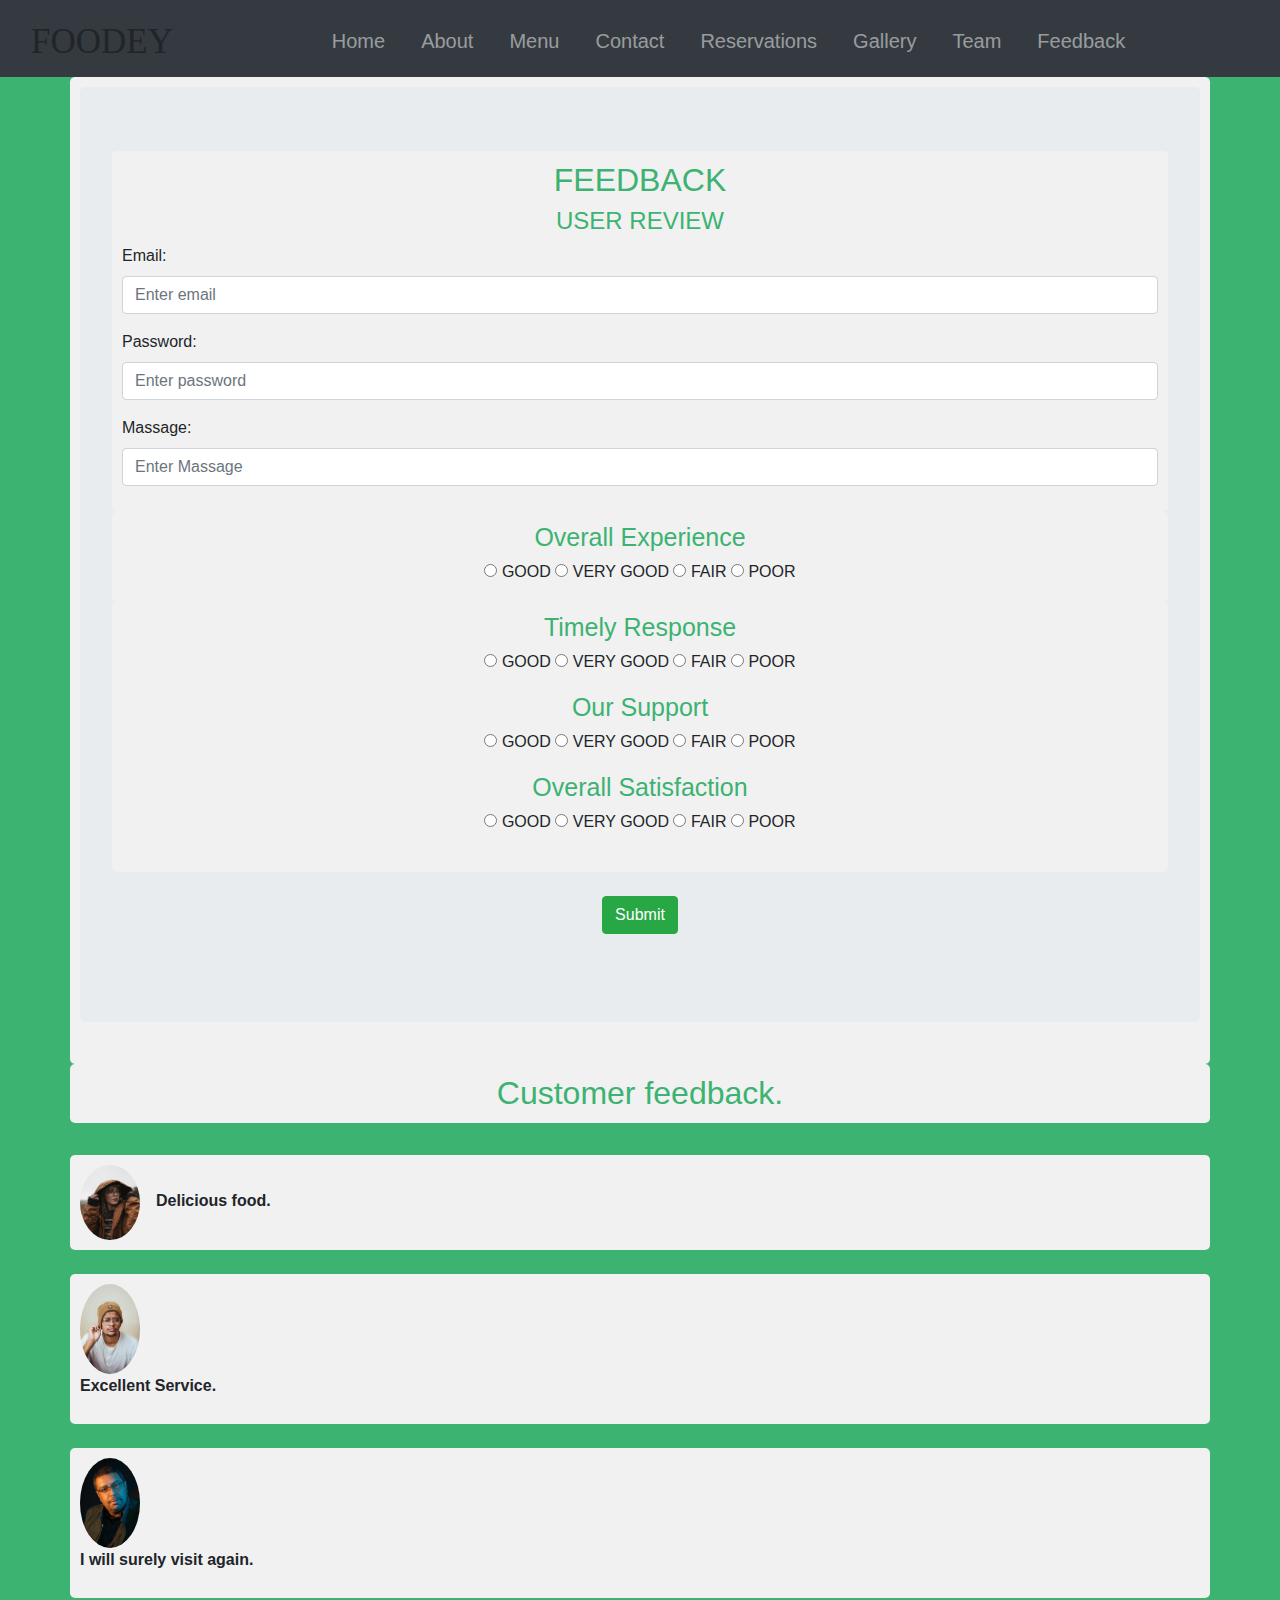
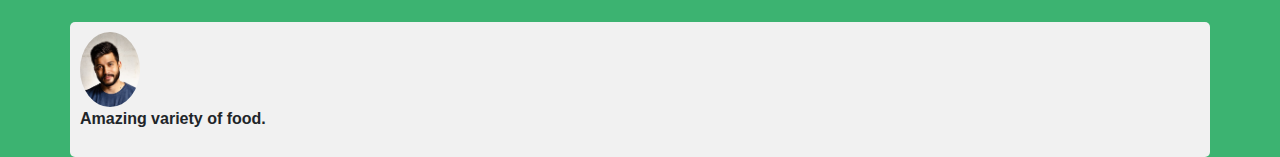
<file: feedback.html>
<!DOCTYPE html>
<html lang="en">
<head>
  <title>feedback</title>
  <meta charset="utf-8">
  <meta name="viewport" content="width=device-width, initial-scale=1">
  <link rel="stylesheet" href="https://maxcdn.bootstrapcdn.com/bootstrap/4.4.1/css/bootstrap.min.css">
  <script src="https://ajax.googleapis.com/ajax/libs/jquery/3.4.1/jquery.min.js"></script>
  <script src="https://maxcdn.bootstrapcdn.com/bootstrap/4.4.1/js/bootstrap.min.js"></script>
        <link rel="stylesheet" type="text/css" href="style1.css">
        <style>
          
.container {
  background-color: #f1f1f1;
  border-radius: 5px;
  padding: 10px;
  margin:  20;
}
.container img {
  max-width: 60px;
  border-radius: 50%;
}
        </style>

</head>
<body style="background-color:MediumSeaGreen;">
<nav class="navbar navbar-expand-lg bg-dark navbar-dark">
  <div>
    <span class="s" style="margin-left: 15PX; margin-top:  7PX;">F</span>
    <span class="s" style=" margin-top:  7PX;">O</span>
    <span class="s" style=" margin-top:  7PX;">O</span>
    <span class="s" style=" margin-top:  7PX;">D</span>
    <span class="s" style=" margin-top:  7PX;">E</span>
    <span class="s" style=" margin-top:  7PX;">Y </span>      
  </div>
  <button class="navbar-toggler" type="button" data-toggle="collapse" data-target="#collapsibleNavbar">
    <span class="navbar-toggler-icon"></span>
  </button>
  <div class="collapse navbar-collapse" id="collapsibleNavbar">
    <ul class="navbar-nav mx-auto">
      <li class="nav-item">
        <a class="nav-link" href="index.html">Home</a>
      </li>
      <li class="nav-item">
        <a class="nav-link" href="1about.html">About</a>
      </li>
      <li class="nav-item">
        <a class="nav-link" href="4menu.html">Menu</a>
      </li> 
       <li class="nav-item">
        <a class="nav-link" href="3contact.html">Contact</a>
      </li> 
       <li class="nav-item">
        <a class="nav-link" href="7reservation.html"> Reservations</a>
      </li> 
       <li class="nav-item">
        <a class="nav-link" href="5gallery.html">Gallery</a>
      </li> 
       <li class="nav-item">
        <a class="nav-link" href="6team.html">Team</a>
      </li>    
       <li class="nav-item">
        <a class="nav-link" href="Feedback.html">Feedback</a>
      </li>  
    </ul>
  </div>  
</nav>


<div class="container">
  <div class="jumbotron">

<div class="container">
  <center>
  <h2 style="color:MediumSeaGreen;">FEEDBACK</h2>
  <h4 style="color:MediumSeaGreen;">USER REVIEW</h4>
</center>

  
    <div class="form-group">
      <label for="email">Email:</label>
      <input type="email" class="form-control" id="email" placeholder="Enter email" name="email">
    </div>
    <div class="form-group">
      <label for="pwd">Password:</label>
      <input type="password" class="form-control" id="pwd" placeholder="Enter password" name="pswd">
    </div>
    <div class="form-group">
      <label for="pwd">Massage:</label>
      <input type="Massage" class="form-control" id="Massage" placeholder="Enter Massage" name="Massage">
    </div>
   
  </form>
</div>
<center>
  
<div class="container">
  
      <h5 style="color:MediumSeaGreen; font-size: 25px;">Overall Experience</h5>
      <input type="radio" >
      <label>GOOD</label>
      <input type="radio" >
      <label>VERY GOOD</label>
      <input type="radio" >
      <label>FAIR</label>
      <input type="radio" >
      <label >POOR</label>
  </div>

  </form>

<div class="container">

  <h5 style="color:MediumSeaGreen; font-size: 25px;">Timely Response</h5>
      <input type="radio">
      <label >GOOD</label>
      <input type="radio" >
      <label >VERY GOOD</label>
      <input type="radio" >
      <label >FAIR</label>
      <input type="radio" >
      <label >POOR</label>
  </form>
<div class="container">

  <h5 style="color:MediumSeaGreen; font-size: 25px;">Our Support</h5>
      <input type="radio" >
      <label >GOOD</label>
      <input type="radio">
      <label >VERY GOOD</label>
      <input type="radio" >
      <label >FAIR</label>
      <input type="radio" >
      <label >POOR</label>
  </form>
<div class="container">

  <h5 style="color:MediumSeaGreen; font-size: 25px;">Overall Satisfaction</h5>
      <input type="radio" >
      <label >GOOD</label>
      <input type="radio" >
      <label>VERY GOOD</label>
      <input type="radio">
      <label >FAIR</label>
      <input type="radio">
      <label >POOR</label>
  </form>
</center>
<br>
<center><button type="submit" class="btn btn-success">Submit</button></center>
</br>
</div>
</div>
</div>
</div>


<h2 class="container" style="text-align: center; color:MediumSeaGreen;">Customer feedback.</h2>
<br>


<div class="container mb-4">
  <div class="row">
    <div class="col">
      <div class="media">
        <img src="images/c1.jpeg" alt="Avatar">
        <div class="media-body ml-3 mt-4">
          <p><b>Delicious food.</b></p>
        </div>
      </div>      
    </div>
  </div> 
</div>
<div class="container">
  <img src="images/c3.jpeg" alt="Avatar" style="width:100%;">
  <p><b>Excellent Service.</b></p>
</div>
<br>

<div class="container">
  <img src="images/c4.jpeg" alt="Avatar" style="width:100%;">
  <p><b>I will surely visit again.</b></p>
</div>
<br>

<div class="container">
  <img src="images/c5.jpeg" alt="Avatar" style="width:100%;">
  <p><b>Amazing variety of food.</b></p>
</div>



</body>
</html>
</file>
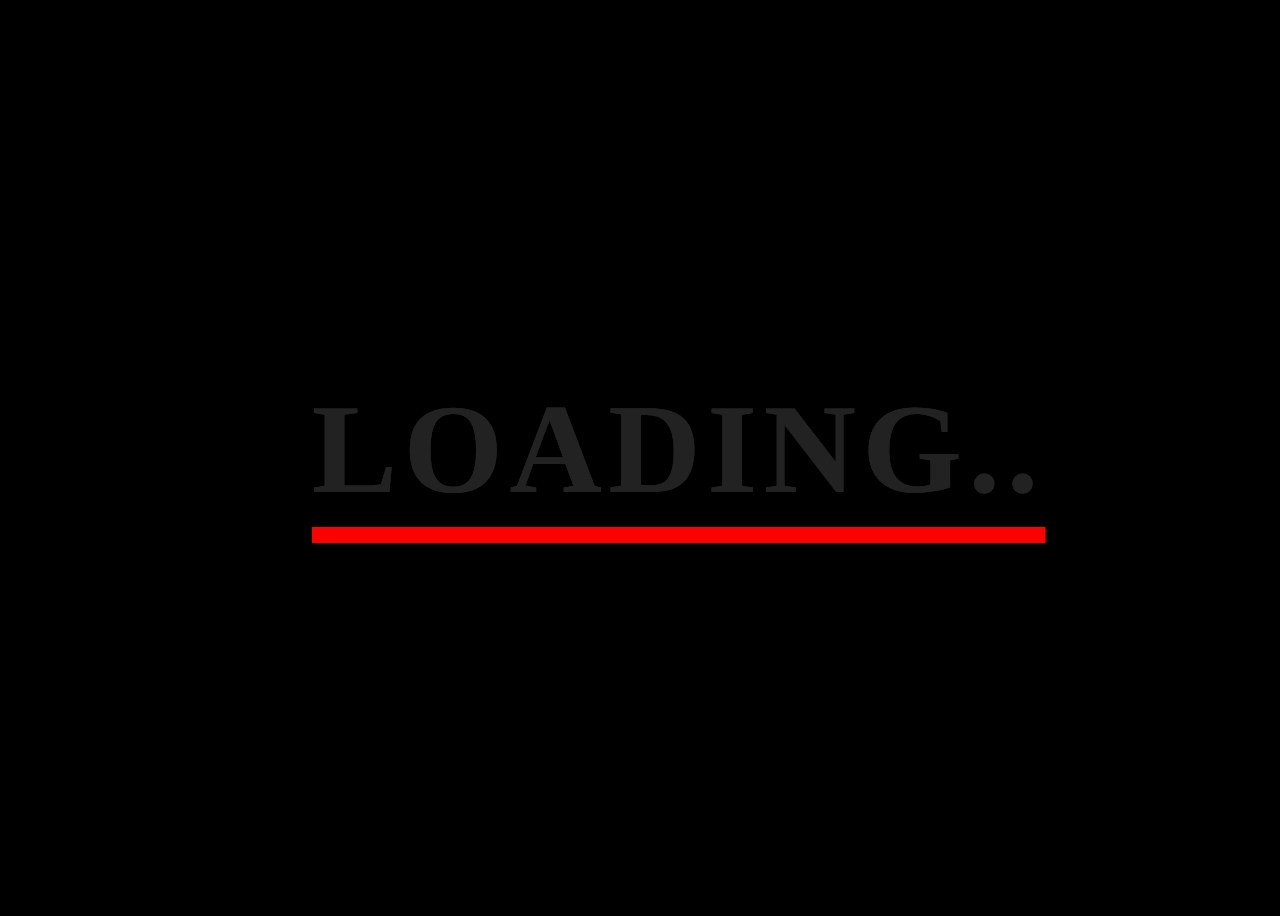
<file: fraz.html>
<!DOCTYPE html>
<html>
<head>
	<title></title>
	<style>
		body{
			display: flex;
			justify-content: center;
			align-items: center;
			min-height: 100vh;
			background-color: #000;
		}
		h1{
			position: relative;
			font-size: 8em;
			color: #222;
			text-transform: uppercase;
			border-bottom: 16px solid #222;
			letter-spacing: 0.05em;
			line-height: 1.2em;
		}
		h1:before{
			content: attr(data-text);
			position: absolute;
			width: 100%
			color red;
			overflow: hidden;
			border-bottom: 16px solid red;
			animation: animate 5s linear infinite;
		}
		@keyframes animte{
			0%{
				width: 0;
			}
			100%{
				width: 0;
			}
		}
	</style>
</head>
<body>
	<h1 data-text="loading..">loading</h1>

</body>
</html>
</file>
<file: style1.css>
.s{
      font-family: Chiller;
      font-size: 35px;
      float: left;
      margin: 0;
      padding: 0;
      animation: animate 1s linear infinite;
    }
li{
  list-style: none;
  line-height: 2;
}
     span:nth-child(1)
    {
      animation-delay: 0s;

    }
     span:nth-child(2)
    {
      animation-delay: 0.25s;

    }
     span:nth-child(3)
    {
      animation-delay: 0.5s;

    }
     span:nth-child(4)
    {
      animation-delay: 0.75s;

    }
     span:nth-child(5)
    {
      animation-delay: 1s;

    }
     span:nth-child(6)
    {
      animation-delay: 1.25s;

    }
        li a{
            margin-left: 20px;
            font-size: 20px;
            margin-top: 5px;

      animation: animate 2s linear infinite;
    }
        @keyframes animate {
      0%,100%
      {
        color: #fff;
        text-shadow: 5 20 10px #00b3ff,
             
      }
      0%,50%
      {
        color: khaki;
        
      }
    }
    .centertext h1 {
  position: relative;
    text-align: center;
    font-size: 35px;
    margin-top: 10px;
    color: red;
    font-weight: bold;
    animation: textanimation 2s;

}
@keyframes textanimation {
    0% {
        letter-spacing: 10px;
    }
    100% {
        letter-spacing: 1px;
    }
}
.ha{
  width: 200px;
  position: relative;

}
.text{
  width: 400px;
  margin-left: 10px;
  float: left;

}
.about{
  font-size: 30px;
  color: red;
/*  animation: type 3s; 
      overflow: hidden;
      white-space: nowrap;
      animation: type 5s infinite;
*/
}
  @keyframes type{
      0%{
        width: 0ch;
      }
      100%{
        width: 22ch;
        color: blue;
      }
}
.t1{
  margin-top: 20px;
   font-size: 18px;
}
.b1{
  background-color: khaki;
  padding: 10px; 
  margin-top: 20px;

} 
#contact{

  margin-left: 140px;
  margin-top: 20px;
   width: 450px;
    height: 400px;
    
}
 .main{
  position: relative;
  height: 100%;
  width: 100%;
}
.main h1{
  position: relative;
  height: auto;
  width: 550px;
  left: 50%;
  transform: translateX(-50%);
  margin:5% 0 2% 0;
  text-align: center;
  font-size: 2.8em;
  font-weight: 650;
  letter-spacing: 1.5px;
  color:#017bf5;
  border-left: 5px solid #017bf5;
  border-right: 5px solid #017bf5;
  background:rgba(0, 0, 0, 0.05);
}
.main p{
  position: relative;
  height: auto;
  width: 100%;
  text-align: center;
  font-weight: 500;
  font-size: 1.5em;
  letter-spacing: 1px;
  color: #777;
}
.main .gallery{
  position: relative;
  height: auto;
  width: 90%;
  margin: auto;
  padding: 45px 0;
  display: grid;
  grid-template-columns: auto auto auto auto; 
  grid-gap: 2vh;
  grid-auto-flow: dense;
}
.main .gallery .img{
  position: relative;
  height: 100%;
  width: 100%;
  overflow: hidden;
  box-shadow: 0px 2px 2px rgba(0, 0, 0, 0.9 );
  border-radius: 2px;
}
.main .gallery .img:first-child{
  grid-column-start: span 2;
  grid-row-start: span 2;
}
.main .gallery .img:nth-child(2n){
  grid-row-start: span 2;
}
.main .gallery .img:nth-child(4n){
  grid-column-start: span 2;
  grid-row-start: span 2;
}
.main .gallery .img:nth-child(6n){
  grid-row-start: span 1;
}
.main .gallery .img:nth-child(8n){
  grid-column-start: span 1;
  grid-row-start: span 1;
}
.main .gallery .img img{
  height: 100%;
  width: 100%;
  object-fit: cover;
  filter: brightness(0.5) grayscale(100);
  border-radius: 2px;
  transition: 0.3s ease-in-out;
}
.main .gallery .img:hover img{
  filter: brightness(1) grayscale(0);
}


.wave{
  position: absolute;
  margin-top: -290px;
  bottom: 0;
  left: 0;
}

      .autoabout{
      color:  #80ff00;
      margin-top: 40px;
      margin-left: 0px;
      animation: type 3s; 
      overflow: hidden;
      white-space: nowrap;
      animation: type 5s infinite;
    }
    @keyframes type{
      0%{
        width: 0ch;
      }
      100%{
        width: 29ch;
      }
      #f1{
  color: red;
  margin-left: 120px;
  font-size: 35px;
  margin-top: 60px;
   animation: typee 3s; 
      overflow: hidden;
      white-space: nowrap;
      animation: type 5s infinite;
 
}
@keyframes typee{
      0%{
        width: 0ch;
      }
      100%{
        width: 22ch;
        color: blue;
      }
}
.hh1{
  width: 1250px;
   margin-left: 40px; 
   margin-top: 20px;
}
.footer {
   position: fixed;
   left: 0;
   bottom: 0;
   width: 100%;
   background-color: red;
   color: white;
   text-align: center;
}
</file>
